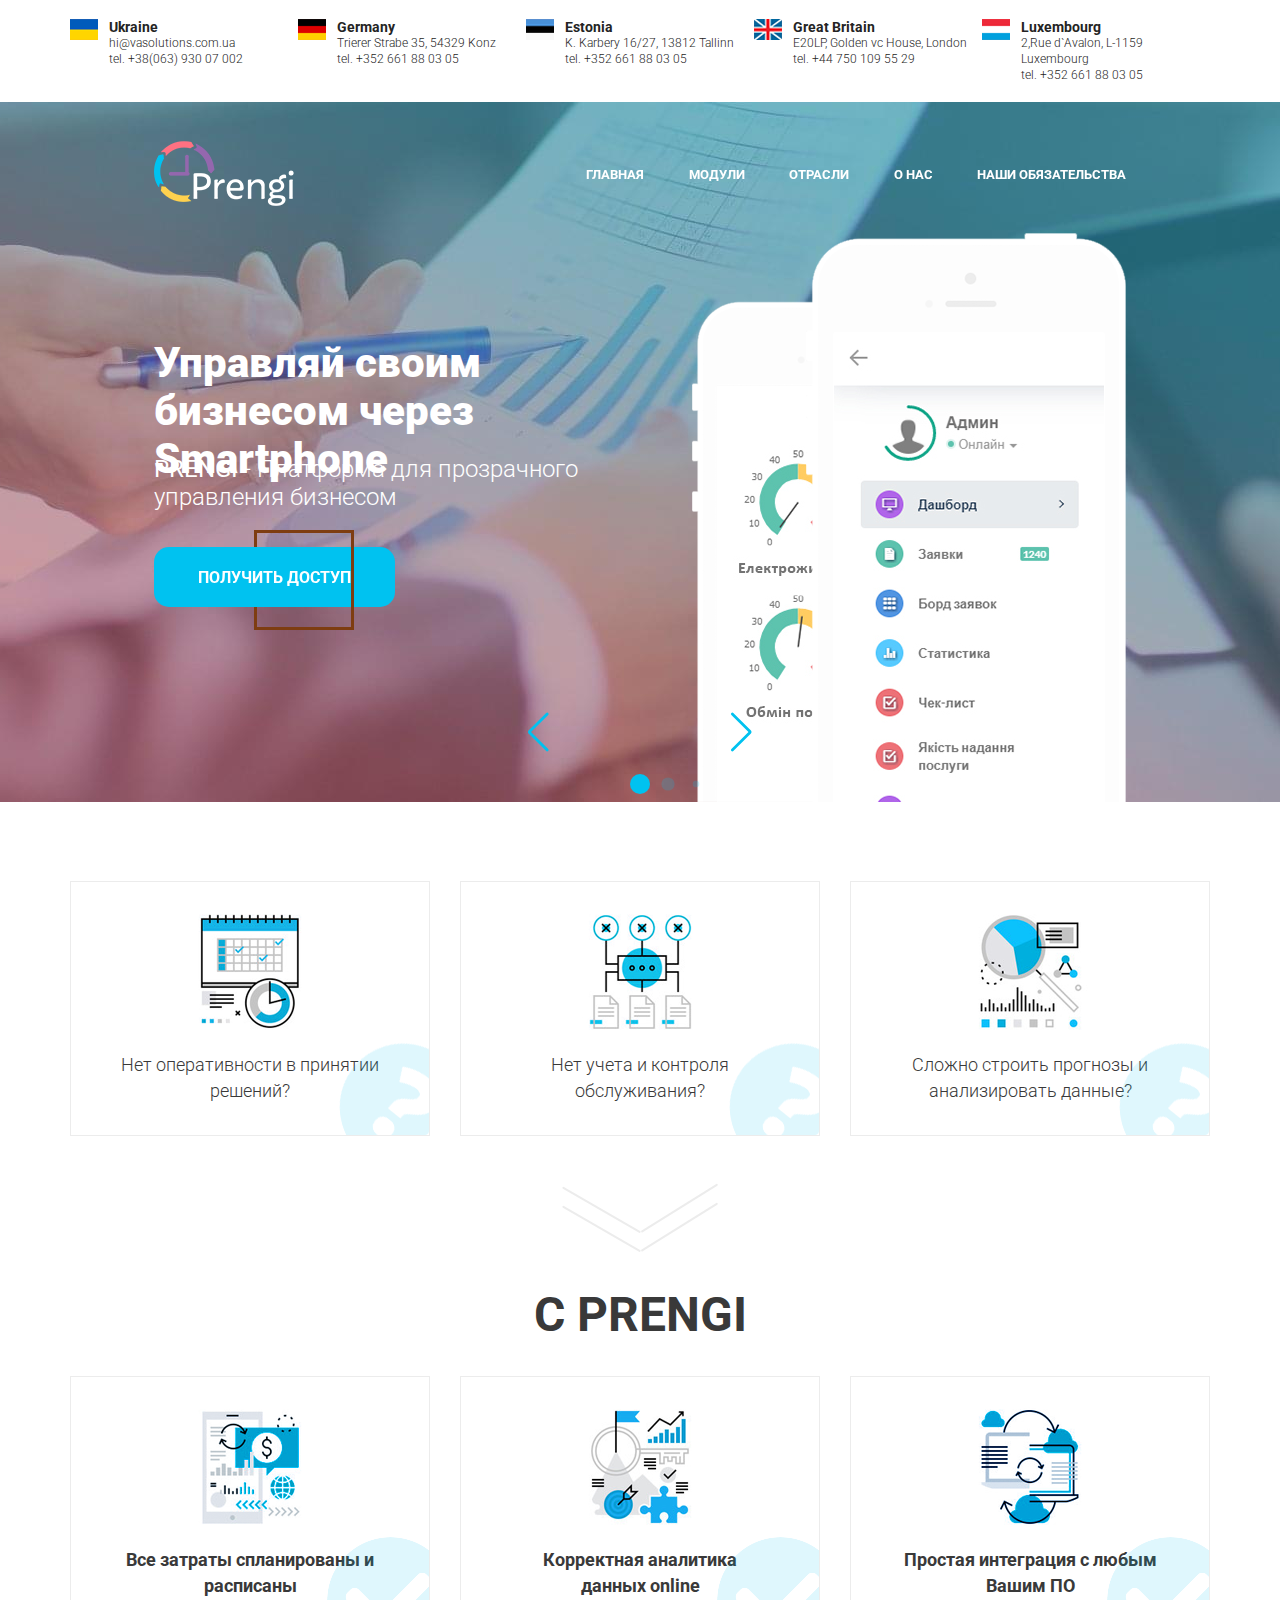
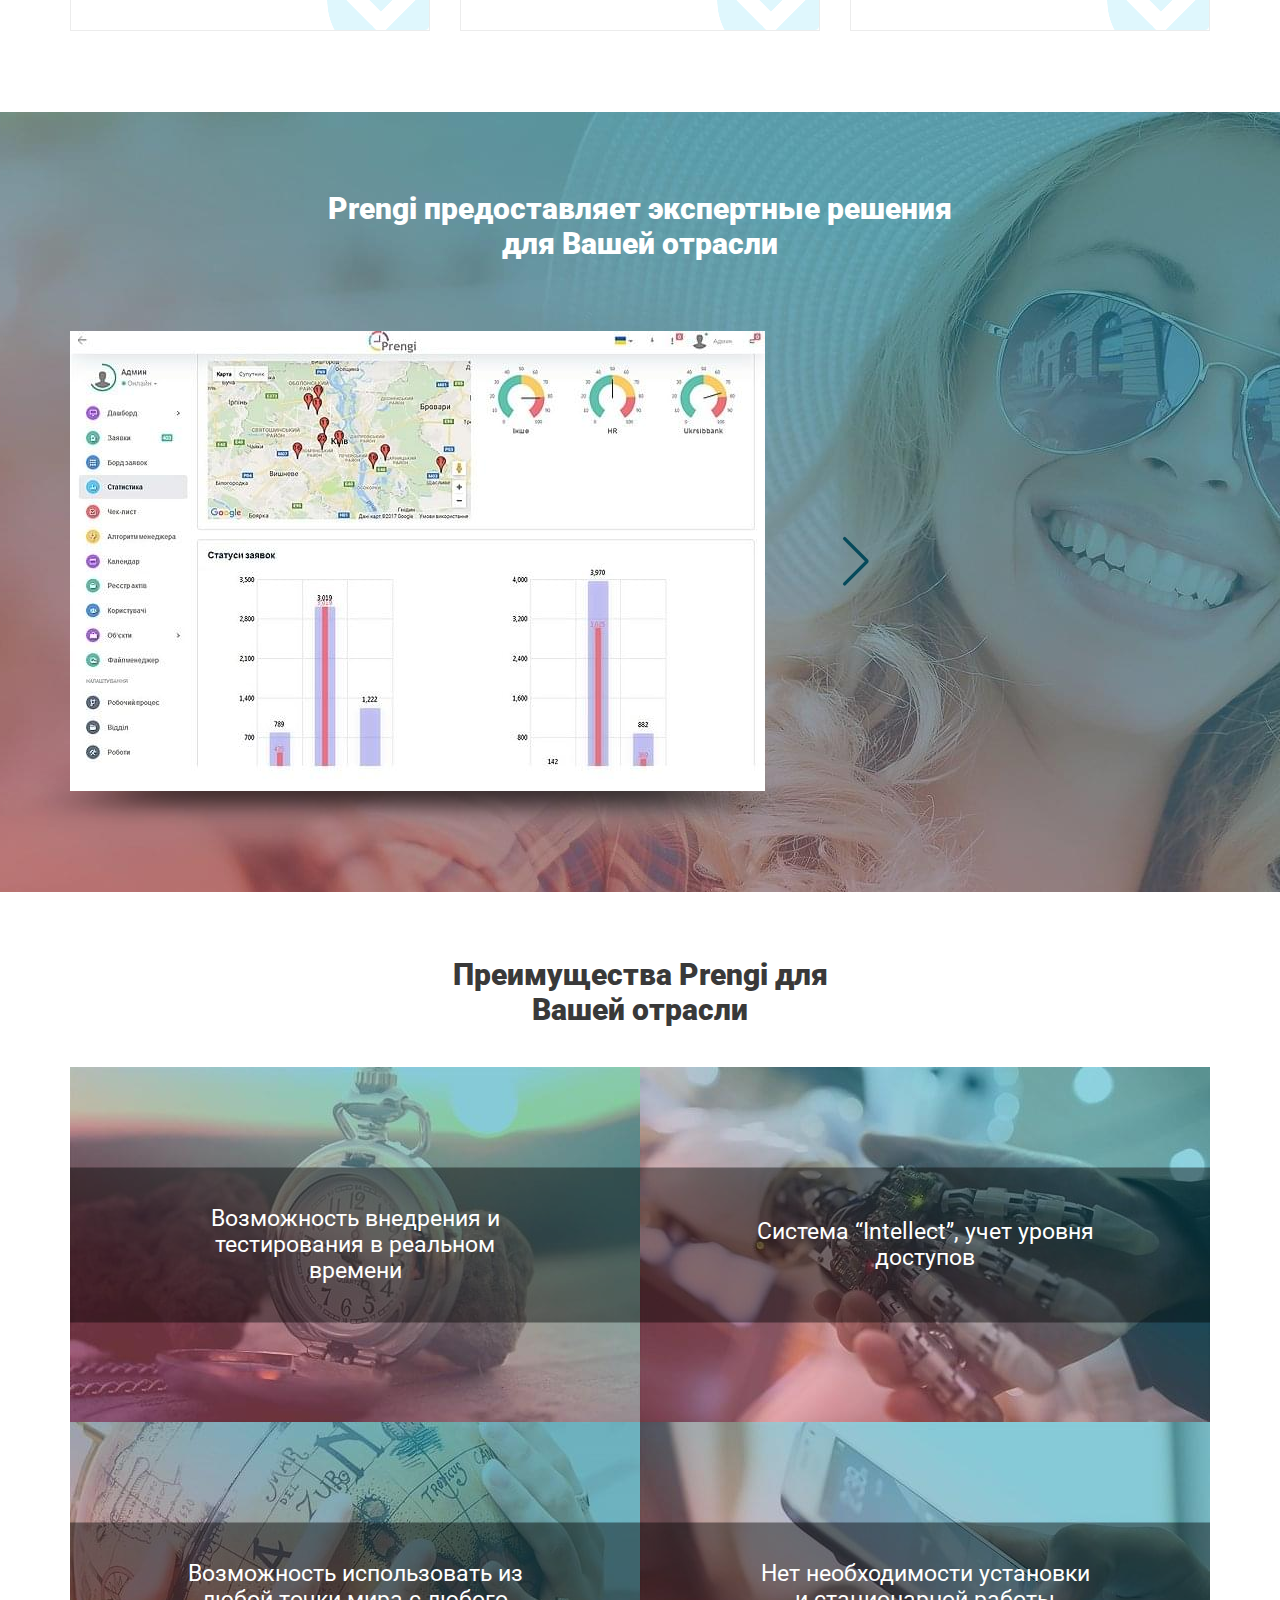
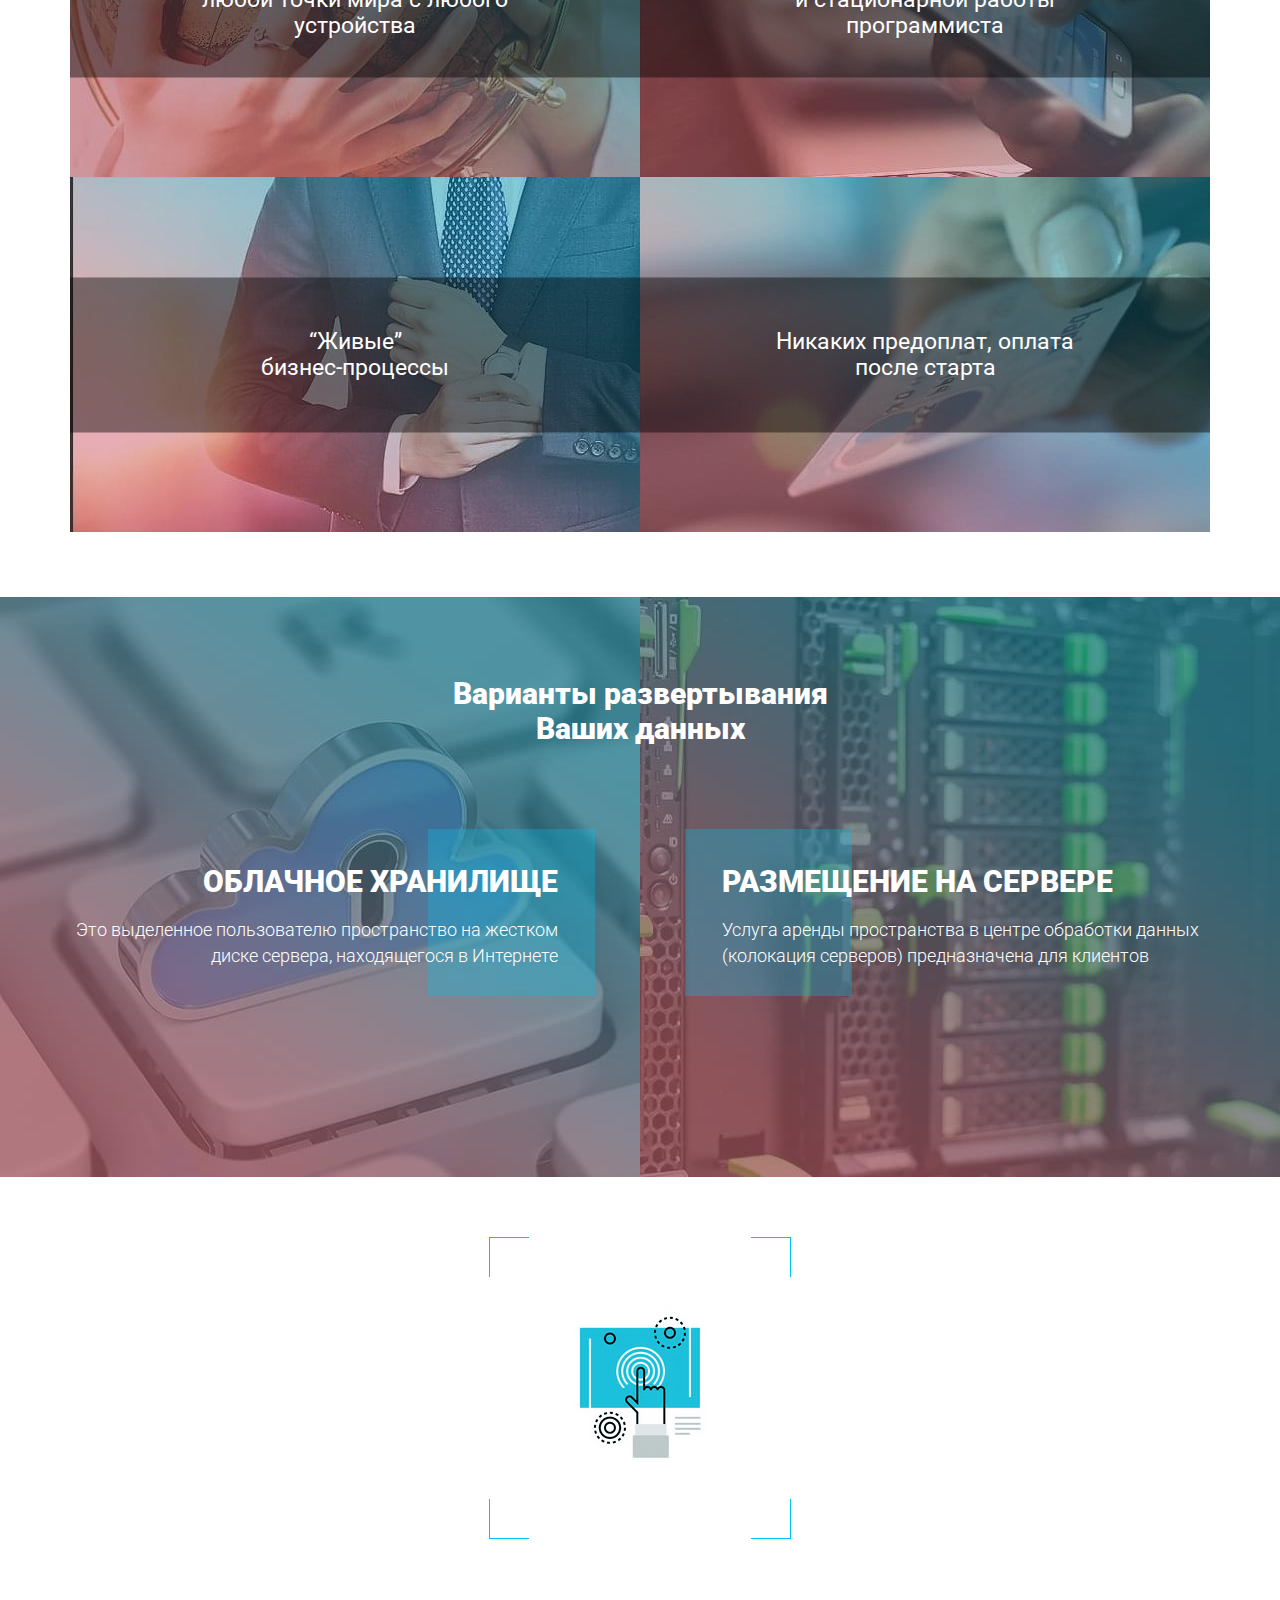
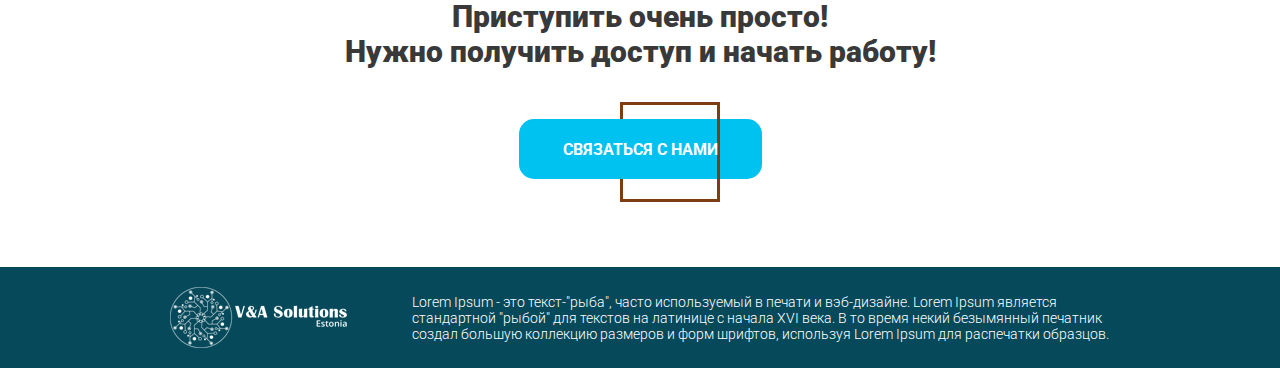
<file: prengi/index.html>
<!DOCTYPE html><html lang="ru"><head><meta charset="UTF-8"><meta name="viewport" content="width=device-width,initial-scale=1"><title>Prengi</title><link rel="stylesheet" href="css/style.min.css"><link rel="stylesheet" href="https://unpkg.com/swiper/swiper-bundle.min.css"><link rel="icon" href="img/favicon.ico" type="image/x-icon"></head><body><header class="header"><div class="container"><div class="header__wrapper"><div class="header__country"><div class="header__flag"><img src="img/flag_ua.png" alt="flag"></div><div class="header-info"><div class="header-info__title">Ukraine</div><div class="header-info__adress">hi@vasolutions.com.ua</div><div class="header-info__tel">tel. +38(063) 930 07 002</div></div></div><div class="header__country"><div class="header__flag"><img src="img/flag_ger.png" alt="flag"></div><div class="header-info"><div class="header-info__title">Germany</div><div class="header-info__adress">Trierer Strabe 35, 54329 Konz</div><div class="header-info__tel">tel. +352 661 88 03 05</div></div></div><div class="header__country"><div class="header__flag"><img src="img/flag_est.png" alt="flag"></div><div class="header-info"><div class="header-info__title">Estonia</div><div class="header-info__adress">K. Karbery 16/27, 13812 Tallinn</div><div class="header-info__tel">tel. +352 661 88 03 05</div></div></div><div class="header__country"><div class="header__flag"><img src="img/flag_gb.png" alt="flag"></div><div class="header-info"><div class="header-info__title">Great Britain</div><div class="header-info__adress">E20LP, Golden vc House, London</div><div class="header-info__tel">tel. +44 750 109 55 29</div></div></div><div class="header__country"><div class="header__flag"><img src="img/flag_lux.png" alt="flag"></div><div class="header-info"><div class="header-info__title">Luxembourg</div><div class="header-info__adress">2,Rue d`Avalon, L-1159 Luxembourg</div><div class="header-info__tel">tel. +352 661 88 03 05</div></div></div></div></div></header><section class="promo" id="promo"><div class="swiper-container swiper-container-promo"><div class="swiper-wrapper swiper-wrapper-promo"><div class="swiper-slide swiper-slide-promo"><div class="swiper-img swiper-img-promo swiper-img-promo_info"><picture><source srcset="img/head1.jpg" type="image/jpg" media="(min-width:992px)"><source srcset="img/head992/head1992x620.jpg" type="image/jpg" media="(min-width:576px)"><source srcset="img/head576/head1576x576.jpg" type="image/jpg" media="(max-width:576px)"><img src="img/head1.jpg" alt="head_info"></picture><div class="promo__logo"><img src="img/logo.png" alt="logo"></div><h3 class="promo__title">Управляй своим бизнесом через Smartphone</h3><div class="promo__subtitle"><span>PRENGI</span> - Платформа для прозрачного управления бизнесом</div><div class="promo__mobil"><img src="img/mobil.png" alt="mobil"></div></div></div><div class="swiper-slide swiper-slide-promo"><div class="swiper-img swiper-img-promo"><picture><source srcset="img/head2.jpg" type="image/jpg" media="(min-width:992px)"><source srcset="img/head992/head2992x620.jpg" type="image/jpg" media="(min-width:576px)"><source srcset="img/head576/head2576x576.jpg" type="image/jpg" media="(max-width:576px)"><img src="img/head2.jpg" alt="head_info"></picture></div></div><div class="swiper-slide swiper-slide-promo"><div class="swiper-img swiper-img-promo"><picture><source srcset="img/head3.jpg" type="image/jpg" media="(min-width:992px)"><source srcset="img/head992/head3992x620.jpg" type="image/jpg" media="(min-width:576px)"><source srcset="img/head576/head3576x576.jpg" type="image/jpg" media="(max-width:576px)"><img src="img/head3.jpg" alt="head_info"></picture></div></div><div class="swiper-slide swiper-slide-promo"><div class="swiper-img swiper-img-promo"><picture><source srcset="img/head4.jpg" type="image/jpg" media="(min-width:992px)"><source srcset="img/head992/head4992x620.jpg" type="image/jpg" media="(min-width:576px)"><source srcset="img/head576/head4576x576.jpg" type="image/jpg" media="(max-width:576px)"><img src="img/head4.jpg" alt="head_info"></picture></div></div><div class="swiper-slide swiper-slide-promo"><div class="swiper-img swiper-img-promo"><picture><source srcset="img/head5.jpg" type="image/jpg" media="(min-width:992px)"><source srcset="img/head992/head5992x620.jpg" type="image/jpg" media="(min-width:576px)"><source srcset="img/head576/head5576x576.jpg" type="image/jpg" media="(max-width:576px)"><img src="img/head5.jpg" alt="head_info"></picture></div></div><div class="swiper-slide swiper-slide-promo"><div class="swiper-img swiper-img-promo"><picture><source srcset="img/head6.jpg" type="image/jpg" media="(min-width:992px)"><source srcset="img/head992/head6992x620.jpg" type="image/jpg" media="(min-width:576px)"><source srcset="img/head576/head6576x576.jpg" type="image/jpg" media="(max-width:576px)"><img src="img/head6.jpg" alt="head_info"></picture></div></div><div class="swiper-slide swiper-slide-promo"><div class="swiper-img swiper-img-promo"><picture><source srcset="img/head7.jpg" type="image/jpg" media="(min-width:992px)"><source srcset="img/head992/head7992x620.jpg" type="image/jpg" media="(min-width:576px)"><source srcset="img/head576/head7576x576.jpg" type="image/jpg" media="(max-width:576px)"><img src="img/head7.jpg" alt="head_info"></picture></div></div></div><div class="swiper-pagination swiper-pagination-promo"></div><div class="swiper-button-prev swiper-button-prev-promo"></div><div class="swiper-button-next swiper-button-next-promo"></div></div><nav class="promo__nav"><ul class="promo-menu"><li class="promo-menu__item"><a href="#promo" class="promo-menu__link">главная</a></li><li class="promo-menu__item"><a href="#advant" class="promo-menu__link">Модули</a></li><li class="promo-menu__item"><a href="#solutions" class="promo-menu__link">Отрасли</a></li><li class="promo-menu__item"><a href="#plus" class="promo-menu__link">О нас</a></li><li class="promo-menu__item"><a href="#variants" class="promo-menu__link">Наши обязательства</a></li></ul></nav><button class="btn promo__btn"><a href="#" class="button"><span class="button__text"><span>Получить доступ</span></span></a></button></section><section class="adv" id="advant"><div class="container"><div class="adv-problems"><div class="adv-problems__item"><div class="adv-problems__img"><img src="img/ability1.png" alt="ability"></div><div class="adv-problems__text">Нет оперативности в принятии решений?</div><div class="adv-problems__qw"><img src="img/ability_qw.png" alt="qwestion"></div></div><div class="adv-problems__item"><div class="adv-problems__img"><img src="img/ability2.png" alt="ability"></div><div class="adv-problems__text">Нет учета и контроля обслуживания?</div><div class="adv-problems__qw"><img src="img/ability_qw.png" alt="qwestion"></div></div><div class="adv-problems__item"><div class="adv-problems__img"><img src="img/ability3.png" alt="ability"></div><div class="adv-problems__text">Сложно строить прогнозы и анализировать данные?</div><div class="adv-problems__qw"><img src="img/ability_qw.png" alt="qwestion"></div></div></div><div class="adv__arrow adv__arrow_1"></div><div class="adv__arrow adv__arrow_2"></div><div class="adv__title">С PRENGI</div><div class="adv-problems"><div class="adv-problems__item"><div class="adv-problems__img"><img src="img/ability4.png" alt="ability"></div><div class="adv-problems__textansw">Все затраты спланированы и расписаны</div><div class="adv-problems__qw"><img src="img/ability_an.png" alt="answer"></div></div><div class="adv-problems__item"><div class="adv-problems__img"><img src="img/ability5.png" alt="ability"></div><div class="adv-problems__textansw">Корректная аналитика данных online</div><div class="adv-problems__qw"><img src="img/ability_an.png" alt="answer"></div></div><div class="adv-problems__item"><div class="adv-problems__img"><img src="img/ability6.png" alt="ability"></div><div class="adv-problems__textansw">Простая интеграция с любым Вашим ПО</div><div class="adv-problems__qw"><img src="img/ability_an.png" alt="answer"></div></div></div></div></section><section class="solutions" id="solutions"><div class="container"><h4 class="solutions__title">Prengi предоставляет экспертные решения для Вашей отрасли</h4><div class="solutions__monitor"><div class="swiper-container swiper-container-solutions"><div class="swiper-wrapper"><div class="swiper-slide"><img src="img/solutions1.jpg" alt="solutions"></div><div class="swiper-slide"><img src="img/solutions2.jpg" alt="solutions"></div><div class="swiper-slide"><img src="img/solutions3.jpg" alt="solutions"></div><div class="swiper-slide"><img src="img/solutions4.jpg" alt="solutions"></div><div class="swiper-slide"><img src="img/solutions5.jpg" alt="solutions"></div><div class="swiper-slide"><img src="img/solutions7.jpg" alt="solutions"></div><div class="swiper-slide"><img src="img/solutions8.jpg" alt="solutions"></div></div><div class="swiper-button-prev swiper-button-prev-solutions"></div><div class="swiper-button-next swiper-button-next-solutions"></div></div></div></div></section><section class="plus" id="plus"><div class="container"><h4 class="plus__title">Преимущества Prengi для Вашей отрасли</h4><div class="plus__wrapper"><div class="plus__item"><img src="img/plus1.jpg" alt="advantage"><div class="plus__text">Возможность внедрения и тестирования в реальном времени</div></div><div class="plus__item"><img src="img/plus2.jpg" alt="advantage"><div class="plus__text">Система “Intellect”, учет уровня доступов</div></div><div class="plus__item"><img src="img/plus3.jpg" alt="advantage"><div class="plus__text">Возможность использовать из любой точки мира с любого устройства</div></div><div class="plus__item"><img src="img/plus4.jpg" alt="advantage"><div class="plus__text">Нет необходимости установки и стационарной работы программиста</div></div><div class="plus__item"><img src="img/plus5.jpg" alt="advantage"><div class="plus__text">“Живые”<br>бизнес-процессы</div></div><div class="plus__item"><img src="img/plus6.jpg" alt="advantage"><div class="plus__text">Никаких предоплат, оплата после старта</div></div></div></div></section><section class="variants" id="variants"><h4 class="variants__title">Варианты развертывания<br>Ваших данных</h4><div class="variants__window variants__window_left"><div class="variants__text variants__text_left"><div class="variants__subtitle">Облачное хранилище</div>Это выделенное пользователю пространство на жестком диске сервера, находящегося в Интернете</div><div class="variants__square variants__square_left"></div></div><div class="variants__window variants__window_right"><div class="variants__text variants__text_right"><div class="variants__subtitle">Размещение на сервере</div>Услуга аренды пространства в центре обработки данных (колокация серверов) предназначена для клиентов</div><div class="variants__square variants__square_right"></div></div></section><section class="start"><div class="container"><div class="start__icon"><div class="start__img"><img src="img/start_icon.png" alt="start_icon"></div></div><h4 class="start__title">Приступить очень просто!<br>Нужно получить доступ и начать работу!</h4><button class="btn start__btn"><a href="#" class="button"><span class="button__text"><span>связаться с нами</span></span></a></button></div></section><footer class="footer"><div class="container"><div class="footer__wrapper"><div class="footer__logo"><img src="img/footer-icon.png" alt="logo"></div><div class="footer__text">Lorem Ipsum - это текст-"рыба", часто используемый в печати и вэб-дизайне. Lorem Ipsum является стандартной "рыбой" для текстов на латинице с начала XVI века. В то время некий безымянный печатник создал большую коллекцию размеров и форм шрифтов, используя Lorem Ipsum для распечатки образцов.</div></div></div></footer><script src="https://unpkg.com/swiper/swiper-bundle.min.js"></script><script src="js/script.min.js"></script></body></html>
</file>
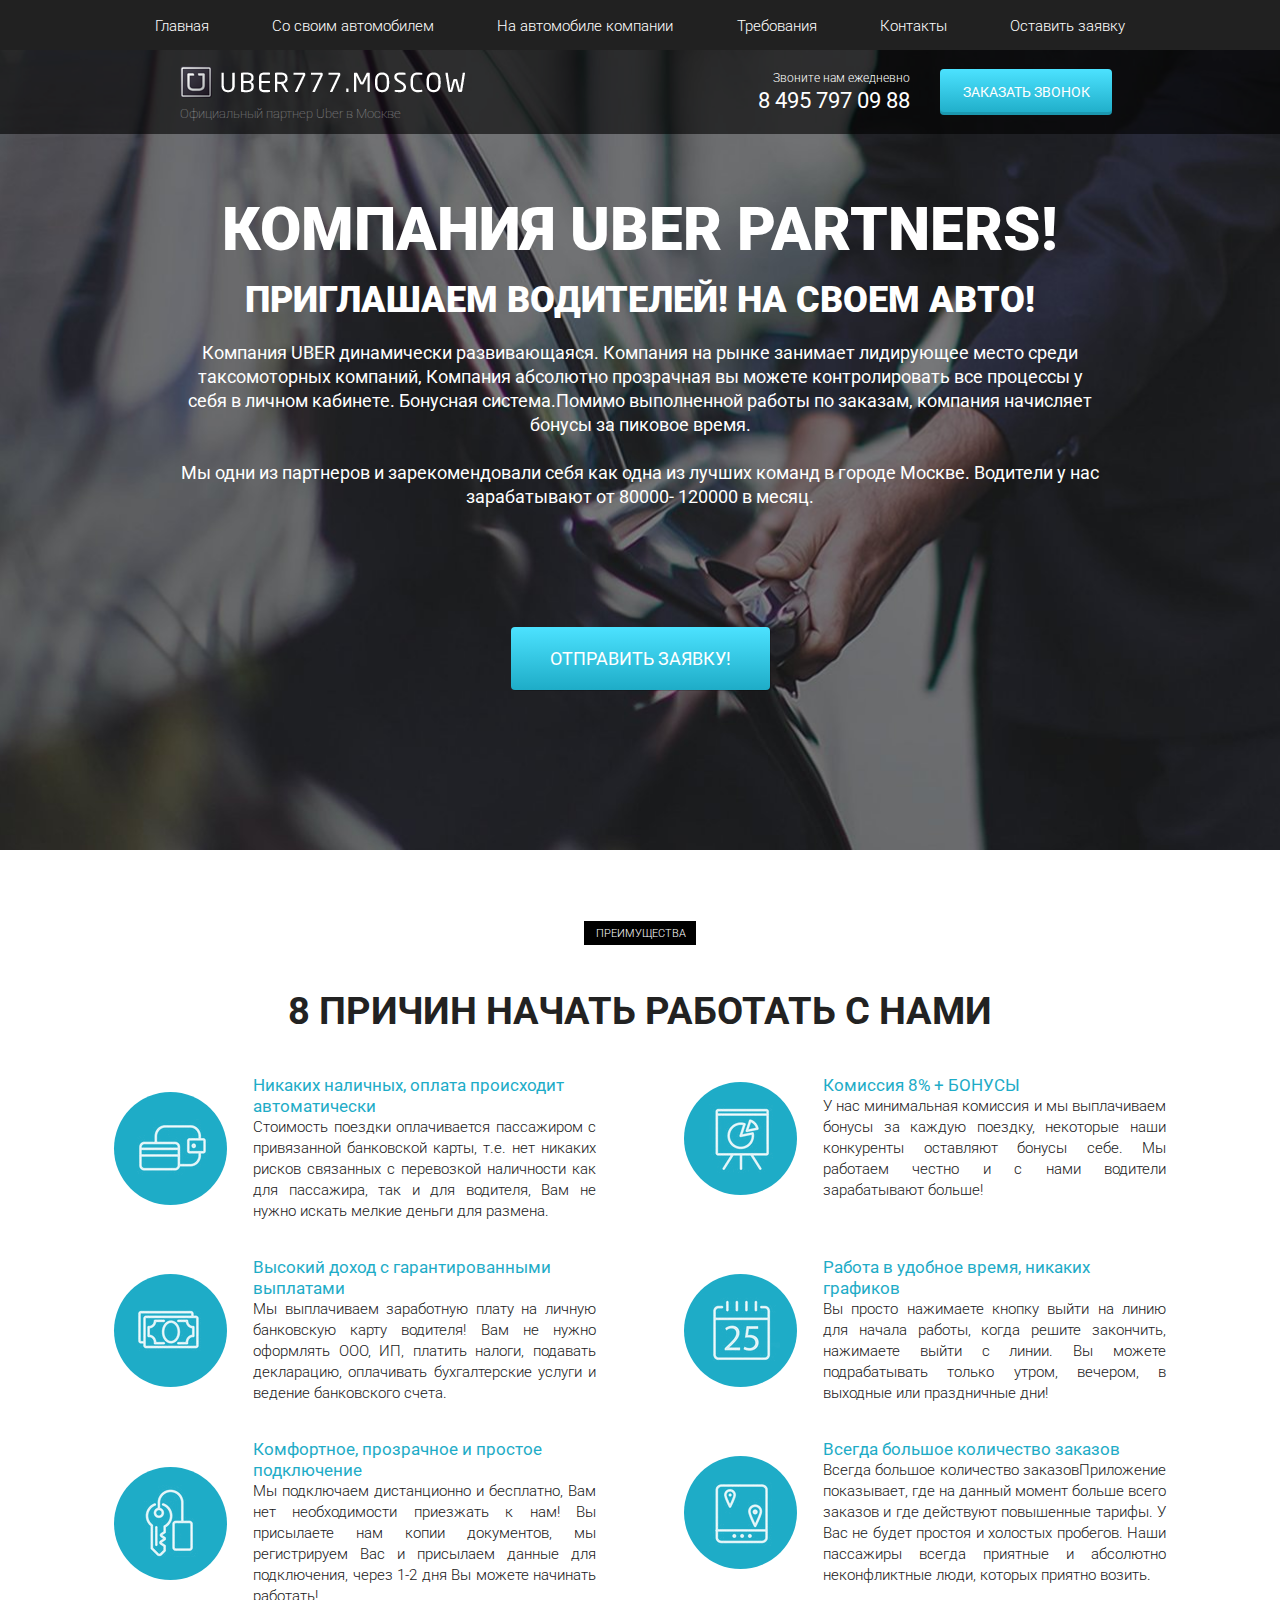
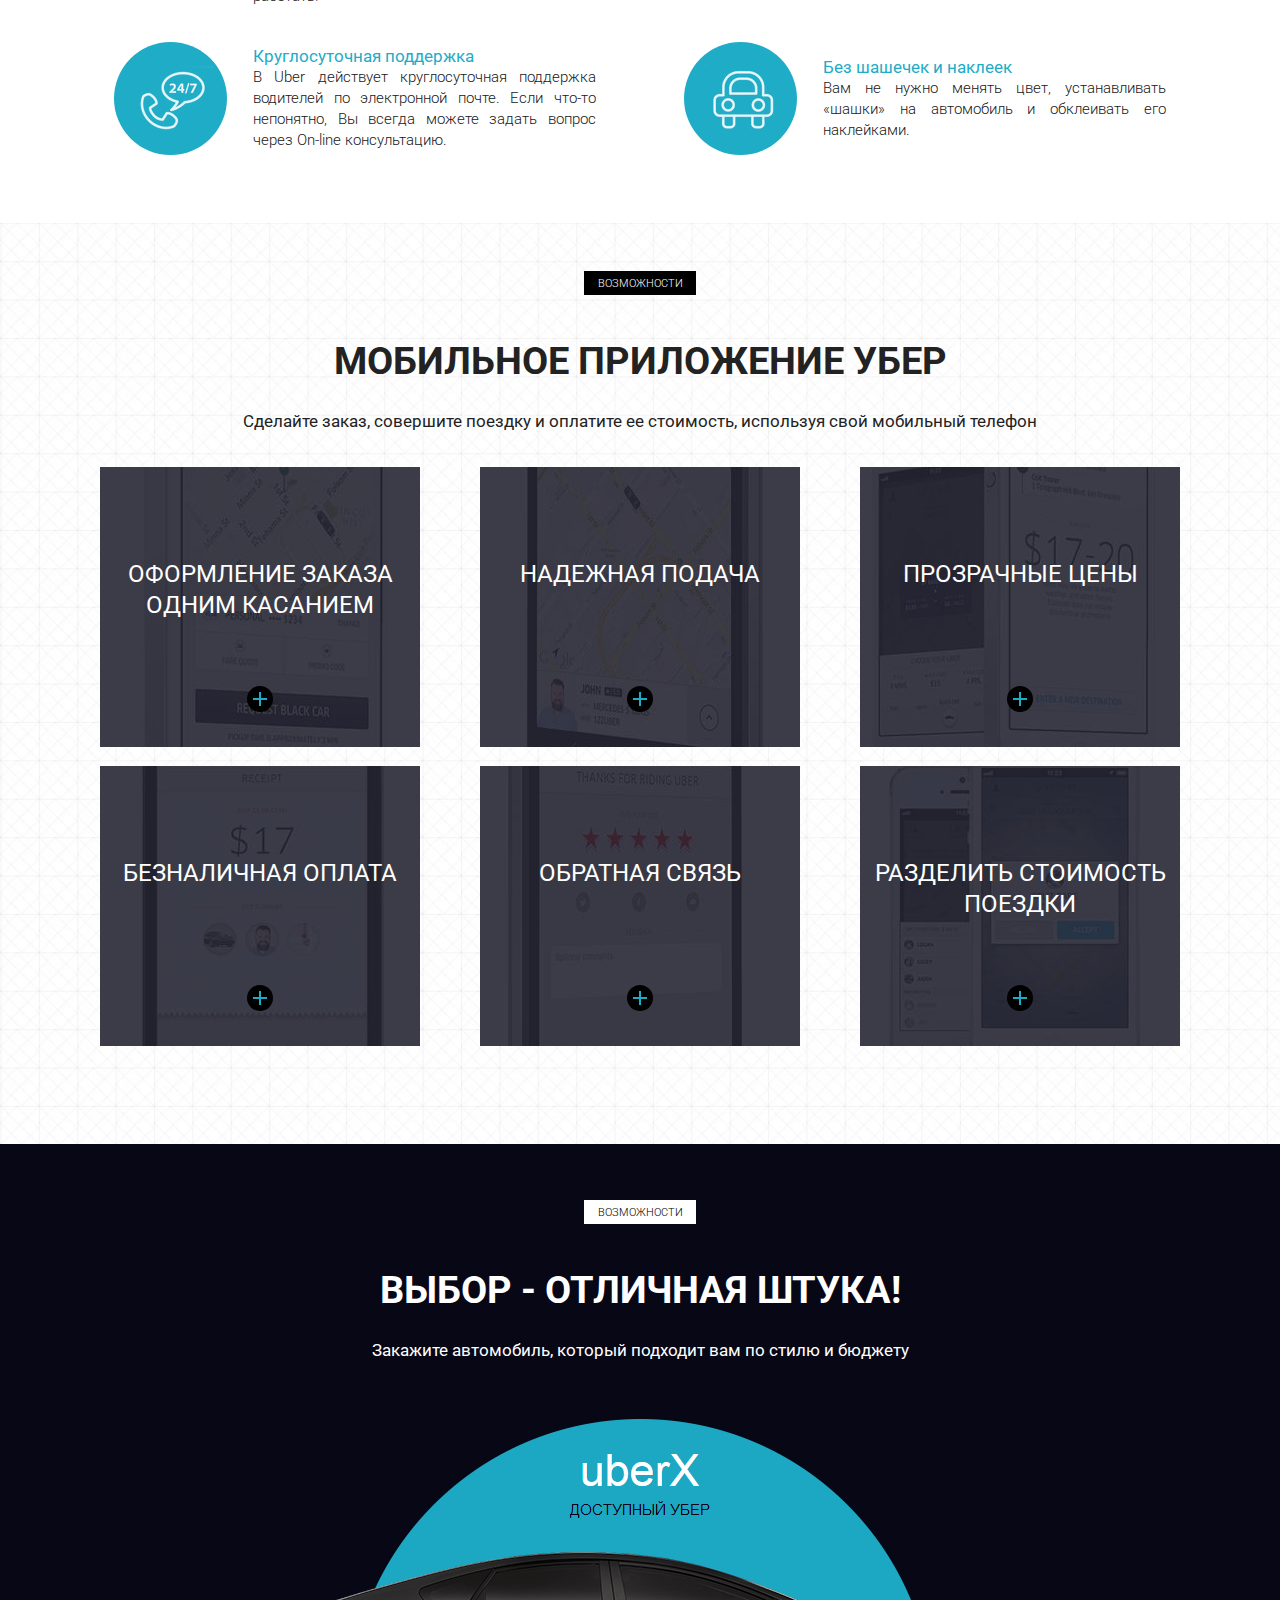
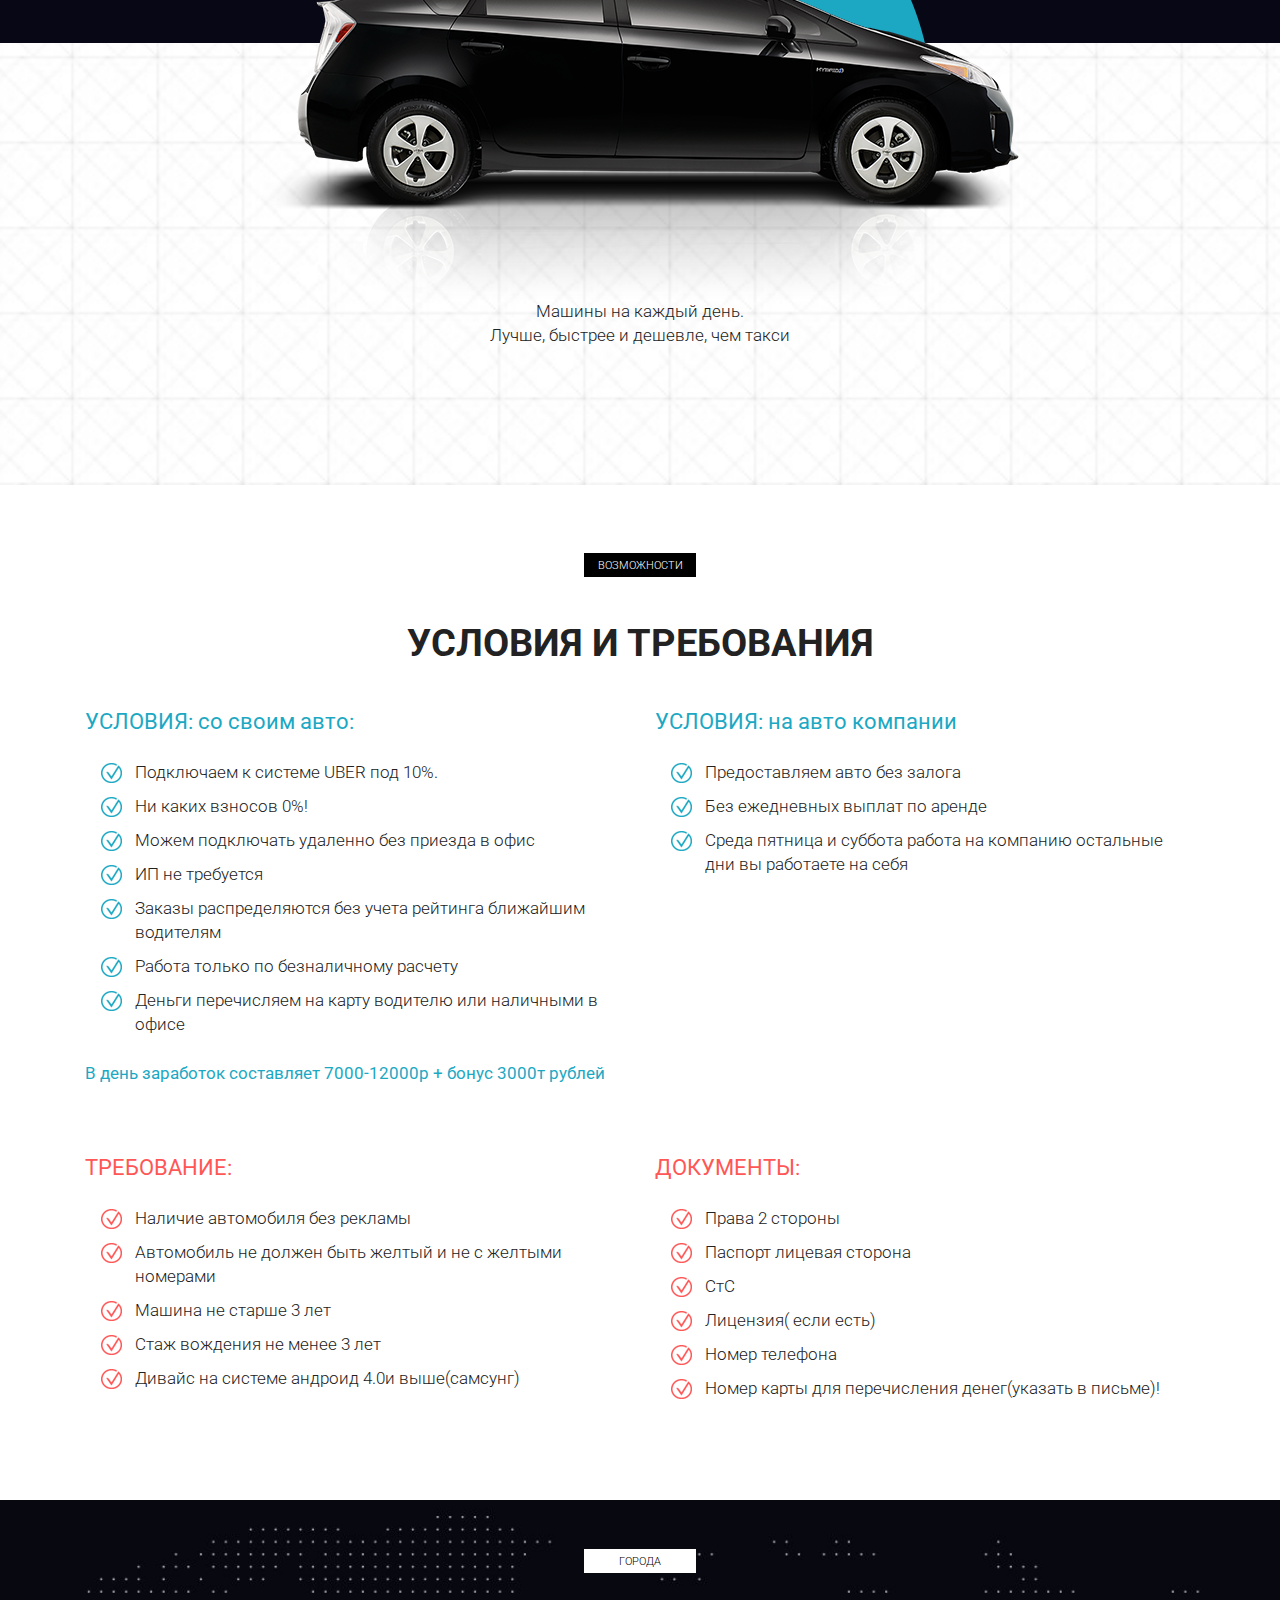
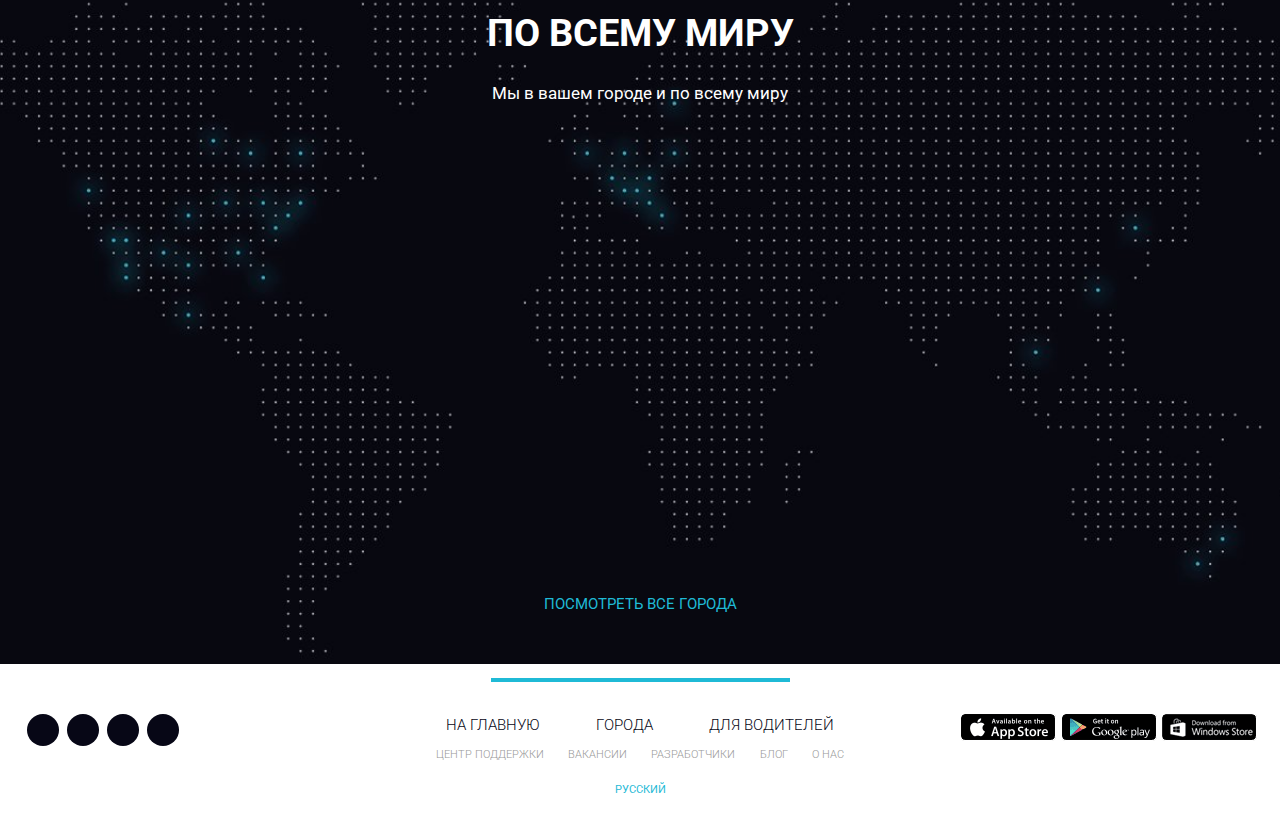
<file: uber/index.html>
<!DOCTYPE html>
<html lang="en">
<head>
    <meta charset="UTF-8">
    <meta name="viewport" content="width=device-width, initial-scale=1.0">
    <title>Uber</title>
    <link rel="icon" href="icons/favicon.ico" type="image/x-icon">
    <link href="https://fonts.googleapis.com/css2?family=Roboto:wght@100;300;400;700&display=swap" rel="stylesheet">
    <link rel="stylesheet" href="css/bootstrap-reboot.min.css">
    <link rel="stylesheet" href="css/bootstrap-grid.min.css">
    <link rel="stylesheet" href="https://use.fontawesome.com/releases/v5.8.2/css/all.css" integrity="sha384-oS3vJWv+0UjzBfQzYUhtDYW+Pj2yciDJxpsK1OYPAYjqT085Qq/1cq5FLXAZQ7Ay" crossorigin="anonymous">
    <link rel="stylesheet" href="css/style.min.css">
</head>
<body>
    <header>
        <nav>
            <div class="container">
                <ul class="menu">
                    <li class="menu_item"><a href="#" class="menu_link">Главная</a></li>
                    <li class="menu_item"><a href="#require" class="menu_link">Со своим автомобилем</a></li>
                    <li class="menu_item"><a href="#require" class="menu_link">На автомобиле компании</a></li>
                    <li class="menu_item"><a href="#" class="menu_link">Требования</a></li>
                    <li class="menu_item"><a href="#" class="menu_link">Контакты</a></li>
                    <li class="menu_item"><a href="#" class="menu_link">Оставить заявку</a></li>
                </ul>
            </div>
            <div class="hamburger">
                <span></span>
                <span></span>
                <span></span>
            </div>
        </nav>
        <div class="subheader">
            <div class="container">
                <div class="row">
                    <div class="col-6 col-md-4 offset-md-1">
                        <a href="#" class="subheader_logo"><img src="img/head/logo.png" alt="logo"></a>
                        <div class="subheader_official">Официальный партнер Uber в Москве</div>
                    </div>
                                        
                    <div class="xs-hidden col-md-3 offset-md-1 col-xl-2 offset-xl-2">
                        <div class="subheader_call">Звоните нам ежедневно</div>
                        <a href="tel:84957970988" class="subheader_phone">8 495 797 09 88</a>
                    </div>
                        
                    <div class="col-6 col-md-3">
                        <a href="tel:84957970988" class="xs-visible subheader_phone">8 495 797 09 88</a>
                        <button class="subheader_btn">заказать звонок</button>
                    </div>
                </div>
            </div>
        </div>
    </header>

    <section class="promo">
        <div class="container">
            <div class="row">
                <div class="col-md-12 offset-md-0 col-lg-10 offset-lg-1">
                    <h1 class="promo_header">КОМПАНИЯ UBER PARTNERS!</h1>
                    <h2 class="promo_subheader">ПРИГЛАШАЕМ ВОДИТЕЛЕЙ! НА СВОЕМ АВТО!</h2>
                    <div class="promo_descr">
                        Компания UBER  динамически развивающаяся. Компания на рынке    занимает лидирующее место   среди таксомоторных компаний, Компания абсолютно прозрачная вы можете контролировать все процессы у себя в личном кабинете. Бонуcная система.Помимо выполненной работы по заказам, компания начисляет бонусы за пиковое время. 
                        <br><br>
                        Мы одни из партнеров и зарекомендовали себя как одна из лучших команд в городе Москве.  Водители у нас зарабатывают от 80000- 120000 в месяц.
                    </div>
                    <button class="promo_btn">ОТПРАВИТЬ ЗАЯВКУ!</button>
                </div>
            </div>
        </div>
    </section>

    <section class="reasons">
        <div class="container">
            <div class="label">преимущества</div>
            <h2 class="title">8 причин начать работать с нами</h2>
            <div class="row">
                <div class="col-md-6">
                    <div class="reasons_block">
                        <div class="reasons_round">
                            <img src="img/8_reasons/sign_1.png" alt="reason">
                        </div>
                        <div class="reasons_descr">
                            <div class="reasons_subtitle">
                                Никаких наличных, оплата происходит
                                автоматически
                            </div>
                            <div class="reasons_text">
                                Стоимость поездки оплачивается пассажиром с привязанной банковской карты, т.е. нет никаких рисков связанных с перевозкой наличности как для пассажира, так и для водителя, Вам не нужно искать мелкие деньги для размена.
                            </div>
                        </div>
                    </div>
                </div>
                <div class="col-md-6">
                    <div class="reasons_block">
                        <div class="reasons_round">
                            <img src="img/8_reasons/sign_5.png" alt="reason">
                        </div>
                        <div class="reasons_descr">
                            <div class="reasons_subtitle">
                                Комиссия 8% + БОНУСЫ
                            </div>
                            <div class="reasons_text">
                                У нас минимальная комиссия и мы выплачиваем бонусы за каждую поездку, некоторые наши конкуренты оставляют бонусы себе. Мы работаем честно и с нами водители зарабатывают больше!
                            </div>
                        </div>
                    </div>
                </div>
                <div class="col-md-6">
                    <div class="reasons_block">
                        <div class="reasons_round">
                            <img src="img/8_reasons/sign_2.png" alt="reason">
                        </div>
                        <div class="reasons_descr">
                            <div class="reasons_subtitle">
                                Высокий доход с гарантированными выплатами
                            </div>
                            <div class="reasons_text">
                                Мы выплачиваем заработную плату на личную банковскую карту водителя! Вам не нужно оформлять ООО, ИП, платить налоги, подавать декларацию, оплачивать бухгалтерские услуги и ведение банковского счета.
                            </div>
                        </div>
                    </div>
                </div>
                <div class="col-md-6">
                    <div class="reasons_block">
                        <div class="reasons_round">
                            <img src="img/8_reasons/sign_6.png" alt="reason">
                        </div>
                        <div class="reasons_descr">
                            <div class="reasons_subtitle">
                                Работа в удобное время, никаких графиков
                            </div>
                            <div class="reasons_text">
                                Вы просто нажимаете кнопку выйти на линию для начала работы, когда решите закончить, нажимаете выйти с линии. Вы можете подрабатывать только утром, вечером, в выходные или праздничные дни! 
                            </div>
                        </div>
                    </div>
                </div>
                <div class="col-md-6">
                    <div class="reasons_block">
                        <div class="reasons_round">
                            <img src="img/8_reasons/sign_3.png" alt="reason">
                        </div>
                        <div class="reasons_descr">
                            <div class="reasons_subtitle">
                                Комфортное, прозрачное и простое подключение
                            </div>
                            <div class="reasons_text">
                                Мы подключаем дистанционно и бесплатно, Вам нет необходимости приезжать к нам! Вы присылаете нам копии документов, мы регистрируем Вас и присылаем данные для подключения, через 1-2 дня Вы можете начинать работать!
                            </div>
                        </div>
                    </div>
                </div>
                <div class="col-md-6">
                    <div class="reasons_block">
                        <div class="reasons_round">
                            <img src="img/8_reasons/sign_7.png" alt="reason">
                        </div>
                        <div class="reasons_descr">
                            <div class="reasons_subtitle">
                                Всегда большое количество заказов
                            </div>
                            <div class="reasons_text">
                                Всегда большое количество заказовПриложение показывает, где на данный момент больше всего заказов и где действуют повышенные тарифы. У Вас не будет простоя и холостых пробегов. Наши пассажиры всегда приятные и абсолютно неконфликтные люди, которых приятно возить.
                            </div>
                        </div>
                    </div>
                </div>
                <div class="col-md-6">
                    <div class="reasons_block">
                        <div class="reasons_round">
                            <img src="img/8_reasons/sign_4.png" alt="reason">
                        </div>
                        <div class="reasons_descr">
                            <div class="reasons_subtitle">
                                Круглосуточная поддержка
                            </div>
                            <div class="reasons_text">
                                В Uber действует круглосуточная поддержка водителей по электронной почте. Если что-то непонятно, Вы всегда можете задать вопрос через On-line консультацию.
                            </div>
                        </div>
                    </div>
                </div>
                <div class="col-md-6">
                    <div class="reasons_block">
                        <div class="reasons_round">
                            <img src="img/8_reasons/sign_8.png" alt="reason">
                        </div>
                        <div class="reasons_descr">
                            <div class="reasons_subtitle">
                                Без шашечек и наклеек
                            </div>
                            <div class="reasons_text">
                                Вам не нужно менять цвет, устанавливать «шашки» на автомобиль и обклеивать его наклейками.
                            </div>
                        </div>
                    </div>
                </div>
        </div>
    </section>

    <section class="mobile">
        <div class="container">
            <div class="label">Возможности</div>
            <div class="title">мобильное приложение убер</div>
            <div class="subtitle">Сделайте заказ, совершите поездку и оплатите ее стоимость, используя свой мобильный телефон</div>

            <div class="row">
                <div class="col-md-4">
                    <div class="mobile_item mobile_item_1">
                        <div class="mobile_item_subtitle">
                            оформление заказа одним касанием
                        </div>
                        <div class="mobile_item_plus"></div>
                    </div>
                </div>
                <div class="col-md-4">
                    <div class="mobile_item mobile_item_2">
                        <div class="mobile_item_subtitle">
                            надежная подача
                        </div>
                        <div class="mobile_item_plus"></div>
                    </div>
                </div>
                <div class="col-md-4">
                    <div class="mobile_item mobile_item_3">
                        <div class="mobile_item_subtitle">
                            прозрачные цены
                        </div>
                        <div class="mobile_item_plus"></div>
                    </div>
                </div>
                <div class="col-md-4">
                    <div class="mobile_item mobile_item_4">
                        <div class="mobile_item_subtitle">
                            безналичная оплата
                        </div>
                        <div class="mobile_item_plus"></div>
                    </div>
                </div>
                <div class="col-md-4">
                    <div class="mobile_item mobile_item_5">
                        <div class="mobile_item_subtitle">
                            обратная связь
                        </div>
                        <div class="mobile_item_plus"></div>
                    </div>
                </div>
                <div class="col-md-4">
                    <div class="mobile_item mobile_item_6">
                        <div class="mobile_item_subtitle">
                            разделить стоимость поездки
                        </div>
                        <div class="mobile_item_plus"></div>
                    </div>
                </div>
            </div>
        </div>
    </section>

    <section class="choice">
        <div class="container">
            <div class="black"></div>
            <div class="label label_choice">Возможности</div>
            <div class="title title_choice">Выбор - отличная штука!</div>
            <div class="subtitle subtitle_choice">Закажите автомобиль, который подходит вам по стилю и бюджету</div>

            <img src="img/choice/car.png" alt="car" class="choice_img">
            <div class="choice_descr">
                Машины на каждый день.<br>
                Лучше, быстрее и дешевле, чем такси
            </div>
        </div>
    </section>

    <section class="require" id="require">
        <div class="container">
            <div class="label">Возможности</div>
            <div class="title">условия и требования</div>
            <div class="row">
                <div class="col-md-6">
                    <div class="require_block">
                        <div class="require_title">
                            УСЛОВИЯ: со своим авто:
                        </div>
                        <ul class="require_list">
                            <li>
                                Подключаем к системе UBER  под 10%.
                            </li>
                            <li>
                                Ни каких взносов  0%!
                            </li>
                            <li>
                                Можем подключать удаленно без приезда в офис
                            </li>
                            <li>
                                ИП не требуется
                            </li>
                            <li>
                                Заказы распределяются без учета рейтинга ближайшим водителям
                            </li>
                            <li>
                                Работа только по безналичному расчету
                            </li>
                            <li>
                                Деньги перечисляем на карту водителю или наличными в офисе
                            </li>
                        </ul>
                        <div class="require_descr">
                            В день заработок составляет 7000-12000р + бонус 3000т рублей
                        </div>
                    </div>
                </div>
                <div class="col-md-6">
                    <div class="require_block">
                        <div class="require_title">
                            УСЛОВИЯ: на авто компании
                        </div>
                        <ul class="require_list">
                            <li>
                                Предоставляем авто без залога
                            </li>
                            <li>
                                Без ежедневных выплат по аренде
                            </li>
                            <li>
                                Среда пятница и суббота работа на компанию остальные дни вы работаете на себя
                            </li>
                        </ul>
                    </div>
                </div>
                <div class="col-md-6">
                    <div class="require_block require_block_nmb warning">
                        <div class="require_title">
                            ТРЕБОВАНИЕ:
                        </div>
                        <ul class="require_list">
                            <li>
                                Наличие автомобиля без рекламы
                            </li>
                            <li>
                                Автомобиль не должен быть желтый и не с желтыми номерами
                            </li>
                            <li>
                                Машина не старше 3 лет
                            </li>
                            <li>
                                Стаж вождения не менее 3 лет
                            </li>
                            <li>
                                Дивайс на системе андроид 4.0и выше(самсунг)
                            </li>
                        </ul>
                    </div>
                </div>
                <div class="col-md-6">
                    <div class="require_block require_block_nmb warning">
                        <div class="require_title">
                            ДОКУМЕНТЫ:
                        </div>
                        <ul class="require_list">
                            <li>
                                Права 2 стороны
                            </li>
                            <li>
                                Паспорт лицевая сторона
                            </li>
                            <li>
                                СтС
                            </li>
                            <li>
                                Лицензия( если есть)
                            </li>
                            <li>
                                Номер телефона
                            </li>
                            <li>
                                Номер карты для перечисления денег(указать в письме)!
                            </li>
                        </ul>
                    </div>
                </div>
            </div>
        </div>
    </section>

    <section class="world">
        <div class="container">
            <div class="label label_world">города</div>
            <div class="title title_world">По всему миру</div>
            <div class="subtitle subtitle_world">Мы в вашем городе и по всему миру</div>
            <div class="cities">
                <a href="#">посмотреть все города</a>
            </div>
        </div>
    </section>

    <footer>
        <div class="line"></div>
        <div class="footer_wrapper">
            <div>
                <div class="footer_social">
                    <a href="#" class="footer_social_item">
                        <i class="fab fa-facebook-f"></i>
                    </a>
                    <a href="#" class="footer_social_item">
                        <i class="fab fa-twitter"></i>
                    </a>
                    <a href="#" class="footer_social_item">
                        <i class="fab fa-linkedin"></i>
                    </a>
                    <a href="#" class="footer_social_item">
                        <i class="fab fa-instagram"></i>
                    </a>
                </div>
            </div>    
            <div class="footer_links">
                <div class="footer_links_main">
                    <a href="#">на главную</a>
                    <a href="#">города</a>
                    <a href="#">для водителей</a>
                </div>
                <div class="footer_links_sub">
                    <a href="#">центр поддержки</a>
                    <a href="#">вакансии</a>
                    <a href="">разработчики</a>
                    <a href="#">блог</a>
                    <a href="#">о нас</a>
                </div>
                    <a href="#" class="language">русский</a>
            </div>
            <div>
                <div class="footer_mobile">
                    <a href="#">
                        <img src="img/footer/download.png" alt="mibile">
                    </a>
                </div>
            </div>
        </div>
    </footer>

    <script src="js/script.js"></script>
</body>
</html>
</file>
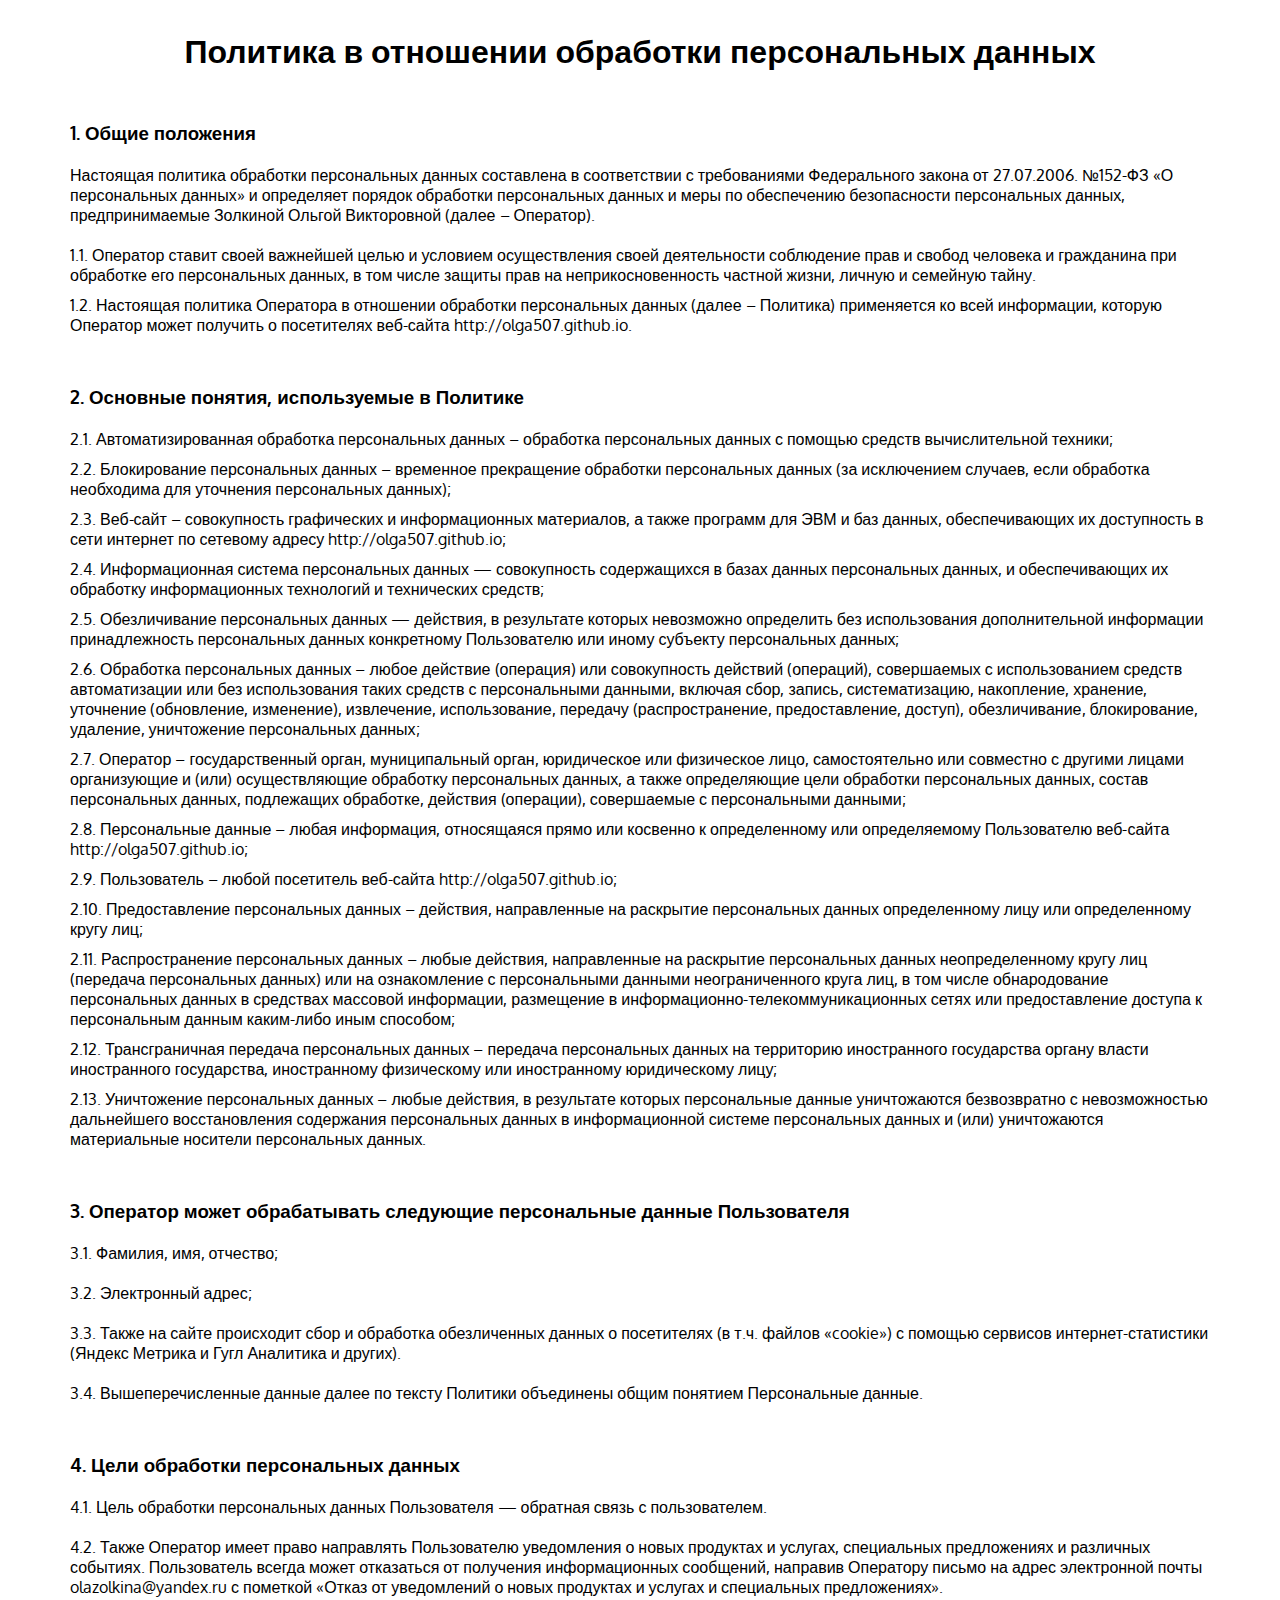
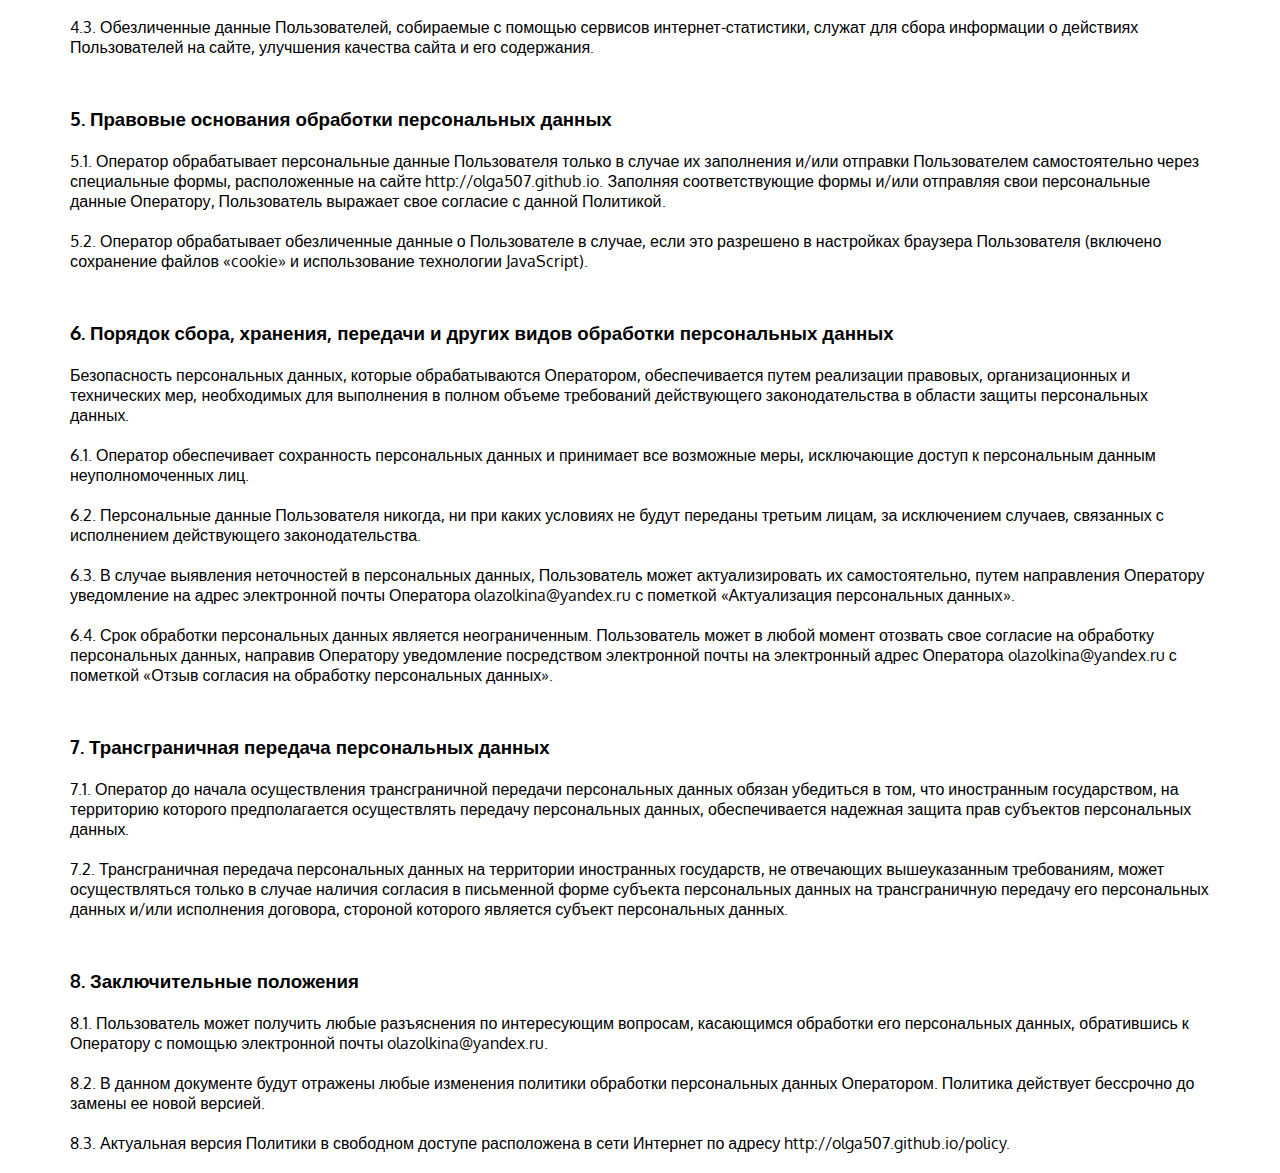
<file: policy.html>
<!DOCTYPE html><html lang="en"><head><meta charset="UTF-8"><meta name="viewport" content="width=device-width,initial-scale=1"><title>Policy</title><link rel="stylesheet" href="css/style.min.css"></head><body><div class="policy"><h1 class="policy__title">Политика в отношении обработки персональных данных</h1><div class="container"><ul class="policy__item"><li class="policy__mark"><h3>1. Общие положения</h3>Настоящая политика обработки персональных данных составлена в соответствии с требованиями Федерального закона от 27.07.2006. №152-ФЗ «О персональных данных» и определяет порядок обработки персональных данных и меры по обеспечению безопасности персональных данных, предпринимаемые Золкиной Ольгой Викторовной (далее – Оператор).<br><br><ul><li class="policy__point">1.1. Оператор ставит своей важнейшей целью и условием осуществления своей деятельности соблюдение прав и свобод человека и гражданина при обработке его персональных данных, в том числе защиты прав на неприкосновенность частной жизни, личную и семейную тайну.</li><li class="policy__point">1.2. Настоящая политика Оператора в отношении обработки персональных данных (далее – Политика) применяется ко всей информации, которую Оператор может получить о посетителях веб-сайта http://olga507.github.io.</li></ul></li><li class="policy__mark"><h3>2. Основные понятия, используемые в Политике</h3><ul><li class="policy__point">2.1. Автоматизированная обработка персональных данных – обработка персональных данных с помощью средств вычислительной техники;</li><li class="policy__point">2.2. Блокирование персональных данных – временное прекращение обработки персональных данных (за исключением случаев, если обработка необходима для уточнения персональных данных);</li><li class="policy__point">2.3. Веб-сайт – совокупность графических и информационных материалов, а также программ для ЭВМ и баз данных, обеспечивающих их доступность в сети интернет по сетевому адресу http://olga507.github.io;</li><li class="policy__point">2.4. Информационная система персональных данных — совокупность содержащихся в базах данных персональных данных, и обеспечивающих их обработку информационных технологий и технических средств;</li><li class="policy__point">2.5. Обезличивание персональных данных — действия, в результате которых невозможно определить без использования дополнительной информации принадлежность персональных данных конкретному Пользователю или иному субъекту персональных данных;</li><li class="policy__point">2.6. Обработка персональных данных – любое действие (операция) или совокупность действий (операций), совершаемых с использованием средств автоматизации или без использования таких средств с персональными данными, включая сбор, запись, систематизацию, накопление, хранение, уточнение (обновление, изменение), извлечение, использование, передачу (распространение, предоставление, доступ), обезличивание, блокирование, удаление, уничтожение персональных данных;</li><li class="policy__point">2.7. Оператор – государственный орган, муниципальный орган, юридическое или физическое лицо, самостоятельно или совместно с другими лицами организующие и (или) осуществляющие обработку персональных данных, а также определяющие цели обработки персональных данных, состав персональных данных, подлежащих обработке, действия (операции), совершаемые с персональными данными;</li><li class="policy__point">2.8. Персональные данные – любая информация, относящаяся прямо или косвенно к определенному или определяемому Пользователю веб-сайта http://olga507.github.io;</li><li class="policy__point">2.9. Пользователь – любой посетитель веб-сайта http://olga507.github.io;</li><li class="policy__point">2.10. Предоставление персональных данных – действия, направленные на раскрытие персональных данных определенному лицу или определенному кругу лиц;</li><li class="policy__point">2.11. Распространение персональных данных – любые действия, направленные на раскрытие персональных данных неопределенному кругу лиц (передача персональных данных) или на ознакомление с персональными данными неограниченного круга лиц, в том числе обнародование персональных данных в средствах массовой информации, размещение в информационно-телекоммуникационных сетях или предоставление доступа к персональным данным каким-либо иным способом;</li><li class="policy__point">2.12. Трансграничная передача персональных данных – передача персональных данных на территорию иностранного государства органу власти иностранного государства, иностранному физическому или иностранному юридическому лицу;</li><li class="policy__point">2.13. Уничтожение персональных данных – любые действия, в результате которых персональные данные уничтожаются безвозвратно с невозможностью дальнейшего восстановления содержания персональных данных в информационной системе персональных данных и (или) уничтожаются материальные носители персональных данных.</li></ul></li><li class="policy__mark"><h3>3. Оператор может обрабатывать следующие персональные данные Пользователя</h3><ul><li class="policy__mark">3.1. Фамилия, имя, отчество;</li><li class="policy__mark">3.2. Электронный адрес;</li><li class="policy__mark">3.3. Также на сайте происходит сбор и обработка обезличенных данных о посетителях (в т.ч. файлов «cookie») с помощью сервисов интернет-статистики (Яндекс Метрика и Гугл Аналитика и других).</li><li class="policy__mark">3.4. Вышеперечисленные данные далее по тексту Политики объединены общим понятием Персональные данные.</li></ul></li><li class="policy__mark"><h3>4. Цели обработки персональных данных</h3><ul><li class="policy__mark">4.1. Цель обработки персональных данных Пользователя — обратная связь с пользователем.</li><li class="policy__mark">4.2. Также Оператор имеет право направлять Пользователю уведомления о новых продуктах и услугах, специальных предложениях и различных событиях. Пользователь всегда может отказаться от получения информационных сообщений, направив Оператору письмо на адрес электронной почты olazolkina@yandex.ru с пометкой «Отказ от уведомлений о новых продуктах и услугах и специальных предложениях».</li><li class="policy__mark">4.3. Обезличенные данные Пользователей, собираемые с помощью сервисов интернет-статистики, служат для сбора информации о действиях Пользователей на сайте, улучшения качества сайта и его содержания.</li></ul></li><li class="policy__mark"><h3>5. Правовые основания обработки персональных данных</h3><ul><li class="policy__mark">5.1. Оператор обрабатывает персональные данные Пользователя только в случае их заполнения и/или отправки Пользователем самостоятельно через специальные формы, расположенные на сайте http://olga507.github.io. Заполняя соответствующие формы и/или отправляя свои персональные данные Оператору, Пользователь выражает свое согласие с данной Политикой.</li><li class="policy__mark">5.2. Оператор обрабатывает обезличенные данные о Пользователе в случае, если это разрешено в настройках браузера Пользователя (включено сохранение файлов «cookie» и использование технологии JavaScript).</li></ul></li><li class="policy__mark"><h3>6. Порядок сбора, хранения, передачи и других видов обработки персональных данных</h3>Безопасность персональных данных, которые обрабатываются Оператором, обеспечивается путем реализации правовых, организационных и технических мер, необходимых для выполнения в полном объеме требований действующего законодательства в области защиты персональных данных.<br><br><ul><li class="policy__mark">6.1. Оператор обеспечивает сохранность персональных данных и принимает все возможные меры, исключающие доступ к персональным данным неуполномоченных лиц.</li><li class="policy__mark">6.2. Персональные данные Пользователя никогда, ни при каких условиях не будут переданы третьим лицам, за исключением случаев, связанных с исполнением действующего законодательства.</li><li class="policy__mark">6.3. В случае выявления неточностей в персональных данных, Пользователь может актуализировать их самостоятельно, путем направления Оператору уведомление на адрес электронной почты Оператора olazolkina@yandex.ru с пометкой «Актуализация персональных данных».</li><li class="policy__mark">6.4. Срок обработки персональных данных является неограниченным. Пользователь может в любой момент отозвать свое согласие на обработку персональных данных, направив Оператору уведомление посредством электронной почты на электронный адрес Оператора olazolkina@yandex.ru с пометкой «Отзыв согласия на обработку персональных данных».</li></ul></li><li class="policy__mark"><h3>7. Трансграничная передача персональных данных</h3><ul><li class="policy__mark">7.1. Оператор до начала осуществления трансграничной передачи персональных данных обязан убедиться в том, что иностранным государством, на территорию которого предполагается осуществлять передачу персональных данных, обеспечивается надежная защита прав субъектов персональных данных.</li><li class="policy__mark">7.2. Трансграничная передача персональных данных на территории иностранных государств, не отвечающих вышеуказанным требованиям, может осуществляться только в случае наличия согласия в письменной форме субъекта персональных данных на трансграничную передачу его персональных данных и/или исполнения договора, стороной которого является субъект персональных данных.</li></ul></li><li class="policy__mark"><h3>8. Заключительные положения</h3><ul><li class="policy__mark">8.1. Пользователь может получить любые разъяснения по интересующим вопросам, касающимся обработки его персональных данных, обратившись к Оператору с помощью электронной почты olazolkina@yandex.ru.</li><li class="policy__mark">8.2. В данном документе будут отражены любые изменения политики обработки персональных данных Оператором. Политика действует бессрочно до замены ее новой версией.</li><li class="policy__mark">8.3. Актуальная версия Политики в свободном доступе расположена в сети Интернет по адресу http://olga507.github.io/policy.</li></ul></li></ul></div></div></body></html>
</file>
<file: prengi/css/style.min.css>
@import url(https://fonts.googleapis.com/css2?family=Roboto:wght@300;400;700;900&display=swap);*{margin:0;padding:0;border:0;font-family:Roboto}a{color:#fff;text-decoration:none}*,:after,:before{-webkit-box-sizing:border-box;box-sizing:border-box}:active,:focus{outline:0}a:active,a:focus{outline:0}aside,footer,header,nav{display:block}body,html{height:100%;width:100%;font-size:100%;font-size:14px;-ms-text-size-adjust:100%;-moz-text-size-adjust:100%;-webkit-text-size-adjust:100%}input::-ms-clear{display:none}button{cursor:pointer}button::-moz-focus-inner{padding:0;border:0}a,a:visited{text-decoration:none}a:hover{text-decoration:none}ul li{list-style:none}img{vertical-align:top}h1,h2,h3,h4,h5,h6{font-size:inherit;font-weight:400}.container{width:1140px;margin:0 auto}.btn{display:-webkit-box;display:-ms-flexbox;display:flex;-webkit-box-pack:center;-ms-flex-pack:center;justify-content:center;-webkit-box-align:center;-ms-flex-align:center;align-items:center}.button{position:relative}.button::after,.button::before{content:'';position:absolute;width:100px;height:100px;top:-17px;left:50%;z-index:2;-webkit-transition:all 1s ease 0s;-o-transition:all 1s ease 0s;transition:all 1s ease 0s;margin:0 0 0 -20px}.button::before{-webkit-animation:rotate 20s infinite linear;animation:rotate 20s infinite linear;border:3px solid #6e3611}.button::after{-webkit-animation:rotate 12s infinite linear;animation:rotate 12s infinite linear;border:3px solid rgba(134,65,18,.664)}.button__text{color:#fff;position:relative;height:60px;display:-webkit-box;display:-ms-flexbox;display:flex;-webkit-box-pack:center;-ms-flex-pack:center;justify-content:center;-webkit-box-align:center;-ms-flex-align:center;align-items:center;padding:0 44px;border-radius:15px;font-size:16px;font-weight:700;text-transform:uppercase;-webkit-transition:all 1s ease 0s;-o-transition:all 1s ease 0s;transition:all 1s ease 0s;top:0;overflow:hidden}.button__text::after,.button__text::before{content:'';position:absolute;width:50%;height:100%;background-color:#00c2f0;-webkit-transition:all 1s;-o-transition:all 1s;transition:all 1s}.button__text::before{left:0;z-index:3}.button__text::after{right:0;z-index:1}.button__text span{position:relative;z-index:3}.button:hover:after,.button:hover:before{left:100%;opacity:0}.button:hover .button__text{-webkit-transition:all .6s;-o-transition:all .6s;transition:all .6s;color:#08323d;top:-10px;-webkit-box-shadow:0 7px 10px #06495a;box-shadow:0 7px 10px #06495a;z-index:3}.button:hover .button__text:after,.button:hover .button__text:before{background-color:#fe8687}.button:hover .button__text:before{width:100%}.button:active .button__text{top:-7px;-webkit-transition:all .3s;-o-transition:all .3s;transition:all .3s;-webkit-box-shadow:0 1px 0 #06495a;box-shadow:0 1px 0 #06495a}@-webkit-keyframes rotate{0%{-webkit-transform:rotate(0);transform:rotate(0)}100%{-webkit-transform:rotate(360deg);transform:rotate(360deg)}}@keyframes rotate{0%{-webkit-transform:rotate(0);transform:rotate(0)}100%{-webkit-transform:rotate(360deg);transform:rotate(360deg)}}.header{padding:19px 0}.header__wrapper{display:grid;grid-template-columns:repeat(5,1fr)}.header__country{display:-webkit-box;display:-ms-flexbox;display:flex}.header-info{margin-left:11px;font-size:12px;line-height:16px;font-weight:300;color:#242424}.header-info__title{font-size:14px;font-weight:700}.promo{position:relative}.promo .swiper-container-promo{width:100%;height:700px}.promo .swiper-container-promo .swiper-button-next-promo::after,.promo .swiper-container-promo .swiper-button-prev-promo::after{color:#00c2f0;font-size:40px}.promo .swiper-container-promo .swiper-button-next-promo,.promo .swiper-container-promo .swiper-button-prev-promo{top:90%;-webkit-transition:.4s all;-o-transition:.4s all;transition:.4s all}.promo .swiper-container-promo .swiper-button-next-promo:hover,.promo .swiper-container-promo .swiper-button-prev-promo:hover{-webkit-filter:drop-shadow(3px 3px 3px rgba(0, 194, 240, .9));filter:drop-shadow(3px 3px 3px rgba(0, 194, 240, .9))}.promo .swiper-container-promo .swiper-button-prev-promo{left:41%}.promo .swiper-container-promo .swiper-button-next-promo{right:41%}.promo .swiper-container-promo .swiper-pagination-bullet{width:20px;height:20px;background-color:#00c2f0}.promo .swiper-container-promo img{width:100%;height:700px;-o-object-fit:cover;object-fit:cover}.promo .swiper-container-promo .swiper-img-promo_info{position:relative}.promo .swiper-container-promo .swiper-img-promo_info .promo__logo{position:absolute;left:12%;top:39px}.promo .swiper-container-promo .swiper-img-promo_info .promo__logo img{height:100%}.promo .swiper-container-promo .swiper-img-promo_info .promo__title{position:absolute;left:12%;top:237px;font-size:42px;line-height:48px;font-weight:900;color:#fff;width:530px}.promo .swiper-container-promo .swiper-img-promo_info .promo__subtitle{position:absolute;left:12%;top:353px;font-weight:300;font-size:24px;color:#fff;width:426px}.promo .swiper-container-promo .swiper-img-promo_info .promo__subtitle span{font-weight:400}.promo .swiper-container-promo .swiper-img-promo_info .promo__mobil{position:absolute;right:12%;top:131px;-webkit-animation:mobil 2s ease-in-out;animation:mobil 2s ease-in-out}.promo .swiper-container-promo .swiper-img-promo_info .promo__mobil img{height:100%}.promo__nav{position:absolute;top:65px;right:12%;width:540px;z-index:20}.promo-menu{display:-webkit-box;display:-ms-flexbox;display:flex;-webkit-box-pack:justify;-ms-flex-pack:justify;justify-content:space-between}.promo-menu__item{font-size:13px;font-weight:700;text-transform:uppercase}.promo-menu__link{color:#fff;-webkit-transition:.3s all;-o-transition:.3s all;transition:.3s all}.promo-menu__link:hover{color:pink;background-color:#06495a81;-webkit-box-shadow:0 0 3px #06495a;box-shadow:0 0 3px #06495a;border-radius:5px}.promo__btn{position:absolute;left:12%;bottom:195px}@-webkit-keyframes mobil{0%{opacity:0}100%{opacity:1}}@keyframes mobil{0%{opacity:0}100%{opacity:1}}.adv{min-height:896px;padding:79px 0 81px}.adv-problems{display:-webkit-box;display:-ms-flexbox;display:flex;-webkit-box-pack:justify;-ms-flex-pack:justify;justify-content:space-between;-webkit-box-align:center;-ms-flex-align:center;align-items:center}.adv-problems__item{position:relative;width:360px;height:255px;border:1px solid #ececec}.adv-problems__img{display:-webkit-box;display:-ms-flexbox;display:flex;-webkit-box-pack:center;-ms-flex-pack:center;justify-content:center;-webkit-box-align:start;-ms-flex-align:start;align-items:flex-start}.adv-problems__text,.adv-problems__textansw{margin:0 50px 0 50px;font-size:18px;line-height:26px;font-weight:300;color:#393939;text-align:center;position:relative;bottom:16px}.adv-problems__textansw{font-weight:700}.adv-problems__qw{position:absolute;right:0;bottom:0;opacity:.12}.adv__arrow{margin-top:28px;height:75px;position:relative}.adv__arrow::after,.adv__arrow::before{content:'';position:absolute;background:#ececec;border-radius:1px;display:inline-block;height:90px;width:2px}.adv__arrow::before{-webkit-transform:rotate(58deg) translateX(-50%);-ms-transform:rotate(58deg) translateX(-50%);transform:rotate(58deg) translateX(-50%);left:53.4%}.adv__arrow::after{-webkit-transform:rotate(300deg) translateX(-50%);-ms-transform:rotate(300deg) translateX(-50%);transform:rotate(300deg) translateX(-50%);left:46.6%}.adv__arrow_2{margin-top:-56px}.adv__title{margin-top:33px;margin-bottom:37px;font-size:48px;line-height:48px;font-weight:700;color:#393939;text-align:center}.solutions{padding-top:79px;padding-bottom:60px;background:url(../img/solutions_bgr.jpg) no-repeat;background-position-x:70%;min-height:780px}.solutions__title{padding:0 230px;text-align:center;font-size:30px;line-height:35px;font-weight:900;color:#fff}.solutions__monitor{margin-top:70px}.swiper-container-solutions{width:695px}.swiper-container-solutions .swiper-button-next-solutions::after,.swiper-container-solutions .swiper-button-prev-solutions::after{color:#06495a;font-size:50px}.swiper-container-solutions .swiper-button-next-solutions,.swiper-container-solutions .swiper-button-prev-solutions{-webkit-transition:.4s all;-o-transition:.4s all;transition:.4s all}.swiper-container-solutions .swiper-button-next-solutions:hover,.swiper-container-solutions .swiper-button-prev-solutions:hover{-webkit-filter:drop-shadow(3px 3px 3px #06495a);filter:drop-shadow(3px 3px 3px #06495a)}.swiper-container-solutions .swiper-button-next-solutions:active,.swiper-container-solutions .swiper-button-prev-solutions:active{-webkit-filter:none;filter:none}.swiper-container-solutions .swiper-button-prev-solutions{left:-15%}.swiper-container-solutions .swiper-button-next-solutions{right:-15%}.plus{padding-top:65px;padding-bottom:65px}.plus__title{padding-left:350px;padding-right:350px;text-align:center;font-size:30px;line-height:35px;font-weight:900;color:#393939}.plus__wrapper{margin-top:40px;display:-webkit-box;display:-ms-flexbox;display:flex;-ms-flex-wrap:wrap;flex-wrap:wrap}.plus__item{position:relative;width:570px}.plus__text{padding:0 116px;position:absolute;width:100%;height:155px;background-color:rgba(0,0,0,.43);text-align:center;font-size:23px;line-height:26px;font-weight:400;color:#fff;top:50%;-webkit-transform:translateY(-50%);-ms-transform:translateY(-50%);transform:translateY(-50%);display:-webkit-box;display:-ms-flexbox;display:flex;-webkit-box-pack:center;-ms-flex-pack:center;justify-content:center;-webkit-box-align:center;-ms-flex-align:center;align-items:center}.variants{min-height:580px;position:relative;display:-webkit-box;display:-ms-flexbox;display:flex}.variants__title{position:absolute;left:50%;-webkit-transform:translateX(-50%);-ms-transform:translateX(-50%);transform:translateX(-50%);top:79px;text-align:center;font-size:30px;line-height:35px;font-weight:900;color:#fff;z-index:10}.variants__window{width:50%;min-height:580px;position:relative}.variants__window_left{background:url(../img/variant1.jpg) center center/cover no-repeat}.variants__window_right{background:url(../img/variant2.jpg) center center/cover no-repeat}.variants__text{position:absolute;top:270px;width:485px;font-size:18px;line-height:26px;font-weight:300;color:#fff;z-index:10}.variants__text_left{text-align:end;right:82px}.variants__text_right{text-align:start;left:82px}.variants__subtitle{font-size:30px;line-height:30px;font-weight:900;text-transform:uppercase;margin-bottom:20px}.variants__square{position:absolute;top:232px;width:167px;height:167px;opacity:.3;background-color:#00c2f0}.variants__square_left{right:45px}.variants__square_right{left:45px}.start{min-height:690px;padding:60px 0}.start__icon{margin:0 auto;width:302px;height:302px;position:relative}.start__icon::after,.start__icon::before{content:'';position:absolute;width:40px;height:40px;border-color:#00c2f0;border-style:solid;top:0}.start__icon::before{left:0;border-width:1px 0 0 1px}.start__icon::after{right:0;border-width:1px 1px 0 0}.start__img{display:-webkit-box;display:-ms-flexbox;display:flex;-webkit-box-pack:center;-ms-flex-pack:center;justify-content:center;-webkit-box-align:center;-ms-flex-align:center;align-items:center;height:100%}.start__img::after,.start__img::before{content:'';position:absolute;width:40px;height:40px;border-color:#00c2f0;border-style:solid;bottom:0}.start__img::before{left:0;border-width:0 0 1px 1px}.start__img::after{right:0;border-width:0 1px 1px 0}.start__title{margin-top:60px;text-align:center;font-size:30px;font-weight:900;color:#393939}.start__btn{margin:50px auto 0;background-color:#fff}.footer{background-color:#06495a;padding-bottom:20px;padding-top:20px}.footer__wrapper{margin:0 100px;display:-webkit-box;display:-ms-flexbox;display:flex;-webkit-box-align:center;-ms-flex-align:center;align-items:center}.footer__text{margin-left:65px;font-size:14px;font-weight:300;color:#fff}@media (max-width:1200px){.container{max-width:960px}.button:hover:after,.button:hover:before{left:auto;opacity:1}.button:hover .button__text{color:#fff;top:auto;-webkit-box-shadow:none;box-shadow:none;z-index:auto}.button:hover .button__text:after,.button:hover .button__text:before{background-color:#00c2f0}.button:hover .button__text:before{width:50%}.promo .swiper-container-promo{height:620px}.promo .swiper-container-promo .swiper-button-next-promo,.promo .swiper-container-promo .swiper-button-prev-promo{display:none}.promo .swiper-container-promo .swiper-pagination-bullet{width:35px;height:35px}.promo .swiper-container-promo img{height:620px}.promo .swiper-container-promo .swiper-img-promo_info .promo__logo,.promo .swiper-container-promo .swiper-img-promo_info .promo__subtitle,.promo .swiper-container-promo .swiper-img-promo_info .promo__title{left:9%}.promo .swiper-container-promo .swiper-img-promo_info .promo__title{font-size:39px;line-height:45px}.promo .swiper-container-promo .swiper-img-promo_info .promo__subtitle{font-size:22px}.promo .swiper-container-promo .swiper-img-promo_info .promo__mobil{width:300px;bottom:0;top:auto;right:9%;-webkit-animation:none;animation:none}.promo__nav{right:9%}.promo-menu__link:hover{color:#fff;background-color:transparent;-webkit-box-shadow:none;box-shadow:none}.promo__btn{left:9%;bottom:100px}.adv-problems__item{width:31%}.adv-problems__text,.adv-problems__textansw{margin:4px auto 0 auto}.adv__arrow::before{left:53%}.adv__arrow::after{left:45%}.solutions .swiper-container-solutions .swiper-button-next-solutions:hover,.solutions .swiper-container-solutions .swiper-button-prev-solutions:hover{-webkit-filter:none;filter:none}.plus__title{padding:0 100px}.plus__item{width:50%}.plus__item img{width:100%}.variants{min-height:550px}.variants__title{top:65px}.variants__window{min-height:auto}.variants__text{width:70%;top:240px}.variants__subtitle{letter-spacing:2px}}@media (max-width:992px){.container{max-width:720px}.header-info__adress{margin-left:-37px;margin-top:10px}.header-info__tel{margin-left:-37px}.promo .swiper-container-promo .swiper-img-promo_info .promo__logo{top:55px}.promo .swiper-container-promo .swiper-img-promo_info .promo__title{font-size:36px;line-height:43px;top:180px}.promo .swiper-container-promo .swiper-img-promo_info .promo__subtitle{font-size:20px;top:290px}.promo .swiper-container-promo .swiper-img-promo_info .promo__mobil{width:275px}.promo__nav{top:50px;width:510px}.promo__btn{bottom:120px}.adv{padding:50px 0;min-height:690px}.adv-problems__item{height:200px}.adv-problems__img{height:70%;-webkit-transform:scale(.8);-ms-transform:scale(.8);transform:scale(.8)}.adv-problems__text,.adv-problems__textansw{margin:13px auto 0 auto;font-size:16px;line-height:22px;bottom:9px}.adv__arrow_1{margin-top:5px}.adv__arrow::before{left:55%}.adv__arrow::after{left:44.5%}.adv__title{margin-top:15px;margin-bottom:25px}.solutions{padding-top:50px;min-height:auto}.solutions__title{padding:0 100px}.solutions__monitor{margin-top:45px}.solutions .swiper-container-solutions{width:500px}.solutions .swiper-container-solutions .swiper-button-prev-solutions{left:-20%}.solutions .swiper-container-solutions .swiper-button-next-solutions{right:-20%}.solutions .swiper-container-solutions img{width:100%}.plus{padding:50px 0}.plus__text{padding:0 40px;font-size:20px;line-height:22px;height:120px}.variants{min-height:500px}.variants__title{top:50px}.variants__text{font-size:16px;line-height:21px}.variants__text_left{right:60px}.variants__text_right{left:60px}.variants__subtitle{font-size:26px;margin-bottom:5px}.variants__square_left{right:35px}.variants__square_right{left:35px}.start{padding:50px 0;min-height:620px}.start__icon{width:250px;height:250px}.start__title{margin-top:50px}.footer__wrapper{margin:0 20px}.footer__text{font-size:13px;margin-left:50px}}@media (max-width:768px){.container{max-width:540px}.button::after,.button::before{width:90px;height:90px}.button__text{height:55px;padding:0 30px;font-size:14px}.header__wrapper{grid-template-columns:repeat(auto-fit,minmax(140px,1fr));-webkit-box-align:center;-ms-flex-align:center;align-items:center;row-gap:15px}.header-info{font-size:11px}.promo .swiper-container-promo{height:500px}.promo .swiper-container-promo img{height:500px}.promo .swiper-container-promo .swiper-img-promo_info .promo__logo{top:75px;left:50%;-webkit-transform:translateX(-50%);-ms-transform:translateX(-50%);transform:translateX(-50%)}.promo .swiper-container-promo .swiper-img-promo_info .promo__title{width:45%;font-size:33px;line-height:38px;top:160px}.promo .swiper-container-promo .swiper-img-promo_info .promo__subtitle{font-size:18px;width:45%}.promo .swiper-container-promo .swiper-img-promo_info .promo__mobil{width:260px;right:0}.promo__nav{left:50%;-webkit-transform:translateX(-50%);-ms-transform:translateX(-50%);transform:translateX(-50%);padding:0 50px;width:100%;top:40px}.promo__btn{bottom:57px}.adv{min-height:670px}.adv-problems__img{height:auto;-webkit-transform:none;-ms-transform:none;transform:none}.adv-problems__img img{height:130px}.adv-problems__text,.adv-problems__textansw{margin:8px auto 0 auto;font-size:14px;line-height:18px}.adv__arrow::before{left:57%}.adv__arrow::after{left:42.8%}.adv__title{margin-bottom:20px;font-size:43px;line-height:41px}.solutions__title{padding:0 20px}.solutions .swiper-container-solutions{width:420px}.solutions .swiper-container-solutions .swiper-button-prev-solutions{left:-15%}.solutions .swiper-container-solutions .swiper-button-next-solutions{right:-15%}.plus__text{padding:0 20px;font-size:18px;line-height:20px;height:95px}.variants{min-height:450px}.variants__title{width:400px}.variants__text{width:80%;top:205px}.variants__text_left{right:40px}.variants__text_right{left:40px}.variants__subtitle{font-size:22px;line-height:24px}.variants__square{top:200px;width:145px;height:145px}.variants__square_left{right:25px}.variants__square_right{left:25px}.start{min-height:570px}.start__icon{width:200px;height:200px}.start__img img{-webkit-transform:scale(.8);-ms-transform:scale(.8);transform:scale(.8)}.start__title{margin-top:40px}.footer__wrapper{margin:0}.footer__text{font-size:12px;margin-left:40px}}@media (max-width:576px){.container{width:100%;padding:0 20px}.button::after,.button::before{width:80px;height:80px;margin:0 0 0 -6px}.button__text{height:50px;padding:0 25px}.button__text::before{width:57%}.header{padding:15px 0}.header__wrapper{grid-template-columns:repeat(auto-fit,minmax(130px,1fr));gap:4px 5px}.header__flag{-webkit-transform:scale(.8);-ms-transform:scale(.8);transform:scale(.8)}.header-info{font-size:10px;line-height:12px}.header-info__title{margin-top:8px}.promo .swiper-container-promo .swiper-pagination-bullet{width:20px;height:20px}.promo .swiper-container-promo .swiper-img-promo_info .promo__mobil{display:none}.promo .swiper-container-promo .swiper-img-promo_info .promo__logo{top:42px;left:30%}.promo .swiper-container-promo .swiper-img-promo_info .promo__title{width:100%;font-size:28px;line-height:35px;top:200px;left:50%;-webkit-transform:translateX(-50%);-ms-transform:translateX(-50%);transform:translateX(-50%);padding:0 20px;text-align:center;letter-spacing:1px}.promo .swiper-container-promo .swiper-img-promo_info .promo__subtitle{width:100%;left:50%;-webkit-transform:translateX(-50%);-ms-transform:translateX(-50%);transform:translateX(-50%);padding:0 20px;text-align:center;font-size:16px;top:310px}.promo__nav{padding:0 20px;top:30px}.promo-menu{-webkit-box-orient:vertical;-webkit-box-direction:normal;-ms-flex-direction:column;flex-direction:column;-webkit-box-align:end;-ms-flex-align:end;align-items:flex-end;height:140px}.promo__btn{left:50%;-webkit-transform:translateX(-50%);-ms-transform:translateX(-50%);transform:translateX(-50%);z-index:1;background-color:transparent}.adv{padding:30px 0;min-height:1190px}.adv-problems{display:block}.adv-problems__item{width:100%;height:160px;margin-bottom:15px}.adv-problems__item:last-child{margin-bottom:0}.adv-problems__img img{height:110px}.adv-problems__text,.adv-problems__textansw{padding:0 28px}.adv__arrow{width:250px;margin:0 auto}.adv__arrow_2{margin:-56px auto 0 auto}.adv__arrow::before{left:67%}.adv__arrow::after{left:36%}.adv__title{font-size:40px;line-height:40px}.solutions{padding-top:30px;padding-bottom:45px}.solutions__title{padding:0;font-size:27px;line-height:30px}.solutions__monitor{margin-top:30px}.solutions .swiper-container-solutions{width:85%}.solutions .swiper-container-solutions .swiper-button-next-solutions,.solutions .swiper-container-solutions .swiper-button-prev-solutions{display:none}.plus{padding:30px 0}.plus__title{padding:0;font-size:27px;line-height:30px}.plus__wrapper{margin-top:30px;display:block}.plus__item{width:100%;margin-bottom:10px}.plus__item:last-child{margin-bottom:0}.variants{min-height:410px}.variants__title{width:auto;font-size:27px;line-height:30px;top:30px}.variants__text{width:80%;top:175px;font-size:14px;line-height:19px}.variants__text_left{right:18px}.variants__text_right{left:18px}.variants__subtitle{letter-spacing:1px;font-size:16px;line-height:21px}.variants__square{width:130px;height:130px;top:170px}.variants__square_left{right:8px}.variants__square_right{left:8px}.start{padding:30px 0;min-height:525px}.start__icon{width:170px;height:170px}.start__img img{-webkit-transform:scale(.7);-ms-transform:scale(.7);transform:scale(.7)}.start__title{margin-top:25px;font-size:27px;line-height:30px}.footer{padding-bottom:10px;padding-top:10px}.footer__wrapper{display:block}.footer__logo{text-align:center;-webkit-transform:scale(.8);-ms-transform:scale(.8);transform:scale(.8)}.footer__text{margin:10px 7px 0;text-align:justify;font-size:11px}}
</file>
<file: uber/css/style.min.css>
*{font-family:'Roboto', sans-serif}header{position:relative;height:50px}nav{height:50px;background-color:#212121;position:fixed;width:100%;z-index:3}.hamberger{display:none}.menu{display:-webkit-box;display:-ms-flexbox;display:flex;-webkit-box-pack:justify;-ms-flex-pack:justify;justify-content:space-between;padding:14px 70px;margin:0;list-style-type:none}.menu .menu_link{font-size:15px;font-weight:300;color:#ffffff}.menu .menu_link .menu_item{border-right:2px dotted black;padding-right:28px}.menu .menu_link .menu_item:last-child{border-right:none}.subheader{position:absolute;top:50px;width:100%;height:84px;background-color:rgba(0,0,0,0.6)}.subheader .subheader_logo{display:block;max-width:100%;margin-top:16px}.subheader .subheader_official{margin-top:6px;opacity:0.5;font-size:13px;font-weight:100;color:#ffffff}.subheader .subheader_call{font-size:12px;font-weight:300;color:#ffffff;text-align:right;margin-top:19px}.subheader .subheader_phone{display:block;margin-top:8px;font-size:22px;font-weight:400;text-transform:uppercase;color:#ffffff;text-align:right;line-height:12px}.subheader .xs-visible{display:none}.subheader .subheader_btn{margin-top:19px;width:172px;height:46px;background-image:-webkit-gradient(linear, left bottom, left top, from(#1eacc7), to(#4ce2ff));background-image:linear-gradient(0deg, #1eacc7 0%, #4ce2ff 100%);border:none;border-radius:4px;-webkit-box-shadow:inset 0 -3px 0 rgba(0,0,0,0.12);box-shadow:inset 0 -3px 0 rgba(0,0,0,0.12);opacity:1;color:#ffffff;font-size:14px;text-transform:uppercase}.subheader .subheader_btn:hover{background-image:none;background-color:#ff5656}.promo{min-height:800px;background:url("../img/head/backgr.jpg") center center/cover no-repeat;padding:150px 0 135px 0}.promo .promo_header{font-size:60px;font-weight:900;text-transform:uppercase;color:#ffffff;line-height:60px;margin:0;text-align:center}.promo .promo_subheader{font-size:36px;font-weight:900;text-transform:uppercase;color:#ffffff;line-height:36px;margin:0;margin-top:22px;text-align:center}.promo .promo_descr{font-size:18px;line-height:24px;font-weight:400;color:#ffffff;text-align:center;margin-top:23px}.promo .promo_btn{display:block;margin:118px auto 0 auto;width:259px;height:63px;background-image:-webkit-gradient(linear, left bottom, left top, from(#1eacc7), to(#4ce2ff));background-image:linear-gradient(0deg, #1eacc7 0%, #4ce2ff 100%);border:none;border-radius:4px;-webkit-box-shadow:1px 1px 0px 0px rgba(0,0,0,0.2);box-shadow:1px 1px 0px 0px rgba(0,0,0,0.2);text-transform:uppercase;font-size:18px;font-weight:400;color:#ffffff}.promo .promo_btn:hover{background-image:none;background-color:#ff5656}.reasons{padding:71px 0 68px 0}.label{position:relative;margin:0 auto;height:24px;width:112px;padding:5px 12px;font-size:11px;font-weight:300;text-transform:uppercase;color:#ffffff;background-color:black;text-align:center;z-index:2}.label_choice,.label_world{background-color:#ffffff;color:#000}.title{position:relative;text-align:center;margin-bottom:0;margin-top:38px;font-size:38px;font-weight:700;text-transform:uppercase;color:#222222;z-index:2}.title_choice,.title_world{color:#ffffff}.subtitle{position:relative;margin-top:19px;font-size:17px;font-weight:400;color:#222222;text-align:center;z-index:2}.subtitle_choice,.subtitle_world{color:#ffffff}.reasons .reasons_block{display:-webkit-box;display:-ms-flexbox;display:flex;-webkit-box-pack:center;-ms-flex-pack:center;justify-content:center;-webkit-box-align:center;-ms-flex-align:center;align-items:center;margin-top:35px}.reasons .reasons_block .reasons_round{display:-webkit-box;display:-ms-flexbox;display:flex;-webkit-box-pack:center;-ms-flex-pack:center;justify-content:center;-webkit-box-align:center;-ms-flex-align:center;align-items:center;margin-right:26px;width:113px;height:113px;background-color:#1eacc7;border-radius:100%}.reasons .reasons_block .reasons_descr{width:343px}.reasons .reasons_block .reasons_subtitle{line-height:21px;color:#1eacc7;font-size:17px;font-weight:400}.reasons .reasons_block .reasons_text{color:#202020;font-size:15px;font-weight:300;line-height:21px;text-align:justify}.mobile{min-height:846px;padding:48px 0 79px 0;background:url("../img/mob_app/rectangle_20_142.png") center center/cover no-repeat}.mobile .row{margin-top:32px}.mobile_item{position:relative;width:320px;height:280px;margin:0 auto;margin-bottom:19px;padding-top:92px}.mobile_item_1{background:url("../img/mob_app/square_1.jpg") center center/cover no-repeat}.mobile_item_2{background:url("../img/mob_app/square_2.jpg") center center/cover no-repeat}.mobile_item_3{background:url("../img/mob_app/square_3.jpg") center center/cover no-repeat}.mobile_item_4{background:url("../img/mob_app/square_4.jpg") center center/cover no-repeat}.mobile_item_5{background:url("../img/mob_app/square_5.jpg") center center/cover no-repeat}.mobile_item_6{background:url("../img/mob_app/square_6.jpg") center center/cover no-repeat}.mobile_item_subtitle{font-size:24px;line-height:31px;font-weight:400;text-transform:uppercase;color:#ffffff;text-align:center}.mobile_item_plus{display:-webkit-box;display:-ms-flexbox;display:flex;-webkit-box-pack:center;-ms-flex-pack:center;justify-content:center;-webkit-box-align:center;-ms-flex-align:center;align-items:center;position:absolute;bottom:35px;left:50%;-webkit-transform:translateX(-50%);transform:translateX(-50%);width:26px;height:26px;background-color:#000000;margin:0 auto;border-radius:100%;cursor:pointer}.mobile_item_plus:before{content:'';display:block;width:14px;height:2px;background-color:#1eacc7;-webkit-transition:0.3s all;transition:0.3s all}.mobile_item_plus:after{content:'';position:absolute;left:50%;-webkit-transform:translate(-50%);transform:translate(-50%);display:block;height:14px;width:2px;background-color:#1eacc7;-webkit-transition:0.3s all;transition:0.3s all}.mobile_item_plus:hover:before,.mobile_item_plus:hover:after{background-color:#ff5656}.choice{position:relative;min-height:896px;padding:56px 0 138px 0;background:url("../img/choice/phone.png") center center/cover no-repeat}.choice_img{position:relative;display:block;margin:56px auto 0 auto;z-index:2}.choice .black{position:absolute;top:0;left:0;height:499px;width:100%;background-color:#070716;z-index:1}.choice_descr{text-align:center;font-size:17px;line-height:24px;font-weight:300;color:#222222}.require{padding:68px 0 84px 0}.require_block{margin:33px 0}.require_block_nmb{margin-bottom:0px}.require_title{font-size:22px;font-weight:400;color:#1ca8c3}.require_list{list-style-type:none;padding-left:50px;margin-top:22px}.require_list li{position:relative;font-size:17px;font-weight:300;color:#222222;line-height:24px;margin-bottom:10px}.require_list li::before{content:'';display:block;position:absolute;left:-34px;top:3px;width:21px;height:20px;background:url("../img/terms/sign_blue.png") center center/cover no-repeat}.require_descr{margin-top:25px;font-size:17px;color:#1ca8c3;line-height:24px}.require .warning .require_title{color:#ff5656}.require .warning .require_list li::before{background:url("../img/terms/sign_red.png") center center/cover no-repeat}.world{min-height:717px;padding:49px 0;background:url("../img/all_world/world.jpg") center center/cover no-repeat}.world .title_world{margin-top:32px}.world .cities{margin-top:486px;text-align:center;font-size:15px;font-weight:400;text-transform:uppercase}.world .cities a{color:#1fbad6}.world .cities a:hover{color:#ff5656;-webkit-transition:0.5s all;transition:0.5s all}.world .cities a:active{color:#999999}footer{padding:14px 23px 39px 23px}footer a:hover{text-decoration:none}footer .line{margin:0 auto;width:299px;height:4px;background-color:#1fbad6}.footer_wrapper{display:-webkit-box;display:-ms-flexbox;display:flex;-webkit-box-pack:justify;-ms-flex-pack:justify;justify-content:space-between;-webkit-box-align:start;-ms-flex-align:start;align-items:flex-start;padding-top:32px}.footer_wrapper>div{width:33%}.footer_wrapper>div:nth-child(3){display:-webkit-box;display:-ms-flexbox;display:flex;-webkit-box-pack:end;-ms-flex-pack:end;justify-content:flex-end}.footer_social{width:160px;display:-webkit-box;display:-ms-flexbox;display:flex;-webkit-box-pack:justify;-ms-flex-pack:justify;justify-content:space-between}.footer_social_item{display:-webkit-box;display:-ms-flexbox;display:flex;-webkit-box-pack:center;-ms-flex-pack:center;justify-content:center;-webkit-box-align:center;-ms-flex-align:center;align-items:center;margin:0 4px;width:32px;height:32px;background-color:#070716;border-radius:100%}.footer_social_item i{color:#fff}.footer_links{width:390px;margin:0 auto}.footer_links_main{display:-webkit-box;display:-ms-flexbox;display:flex;-webkit-box-pack:justify;-ms-flex-pack:justify;justify-content:space-between;padding:0 10px}.footer_links_main a{font-size:15px;font-weight:300;text-transform:uppercase;color:#070716}.footer_links_sub{display:-webkit-box;display:-ms-flexbox;display:flex;-webkit-box-pack:justify;-ms-flex-pack:justify;justify-content:space-between;margin-top:10px}.footer_links_sub a{font-size:11px;font-weight:300;text-transform:uppercase;color:#999999}.footer_links .language{display:block;margin:0 auto;color:#1fbad6;font-size:11px;font-weight:400;margin-top:19px;text-transform:uppercase;text-align:center}@media (max-width: 1200px){.menu_item{padding-right:20px}.menu .menu_link{font-size:13px}.promo .promo_header{font-size:50px}.reasons .reasons_block{-webkit-box-align:start;-ms-flex-align:start;align-items:flex-start}.reasons .reasons_block .reasons_descr{width:300px}.reasons .reasons_block .reasons_round{width:100px;height:100px}.mobile_item{width:310px}.mobile .row{margin-left:-29px}.choice{max-width:1200px}.footer_social{margin-left:70px}}@media (max-width: 991px){.menu_item{padding-right:8px}.menu .menu_link{font-size:10px}.subheader_logo img{width:100%}.subheader .subheader_official{font-size:11px}.subheader .subheader_phone{font-size:18px}.subheader .subheader_btn{margin-top:20px;width:100%;height:40px}.promo .promo_header{font-size:40px}.promo .promo_subheader{font-size:27px}.reasons .reasons_block{-webkit-box-orient:vertical;-webkit-box-direction:normal;-ms-flex-direction:column;flex-direction:column;-webkit-box-align:center;-ms-flex-align:center;align-items:center}.reasons .reasons_block .reasons_round{margin-right:0}.reasons .reasons_block .reasons_descr{width:300px;margin-top:20px}.mobile{padding:0}.mobile_item{width:234px;height:229px;padding-top:64px}.mobile_item_plus{bottom:18px}.mobile_item_subtitle{font-size:20px}.choice{padding:55px 0 85px 0}.choice_img{width:100%}.require{padding:68px 0 56px 0}.require_list li::before{left:-39px}footer{padding:14px 23px 10px 23px}.footer_wrapper{-ms-flex-wrap:wrap;flex-wrap:wrap;padding-top:13px}.footer_wrapper>div{width:100%;display:-webkit-box;display:-ms-flexbox;display:flex;-webkit-box-pack:center;-ms-flex-pack:center;justify-content:center;margin-bottom:9px}.footer_wrapper>div:nth-child(1){width:100%;-webkit-box-ordinal-group:3;-ms-flex-order:2;order:2}.footer_wrapper>div:nth-child(2){-webkit-box-ordinal-group:2;-ms-flex-order:1;order:1}.footer_wrapper>div:nth-child(3){width:100%;-webkit-box-ordinal-group:4;-ms-flex-order:3;order:3}.footer_social{margin-left:0}.footer_links{-webkit-box-orient:vertical;-webkit-box-direction:normal;-ms-flex-direction:column;flex-direction:column}.footer_links_main{padding:0 180px}.footer_links_sub{margin:10px 80px 0 80px}.footer_links .language{margin-top:5px}.footer_mobile{margin:0 auto}}@media (max-width: 767px){.menu{position:fixed;-webkit-box-orient:vertical;-webkit-box-direction:normal;-ms-flex-direction:column;flex-direction:column;-webkit-box-pack:center;-ms-flex-pack:center;justify-content:center;-webkit-box-align:center;-ms-flex-align:center;align-items:center;top:0;left:-100%;width:50%;height:100vh;padding:20px 15px;background-color:rgba(0,0,0,0.8);-webkit-transition:0.6s all;transition:0.6s all}.menu_active{left:0}.menu_item{padding-right:0;border:none;margin:10px 0}.menu .menu_link{font-size:20px}.hamburger{display:block;position:absolute;right:10px;top:50%;-webkit-transform:translateY(-50%);transform:translateY(-50%);width:26px;height:12px}.hamburger span{display:block;height:2px;width:100%;background-color:#fff;margin-bottom:2px;-webkit-transition:0.5s all;transition:0.5s all}.hamburger_active span{margin-bottom:-2px}.hamburger_active span:nth-child(1){-webkit-transform:translateY(3px) rotate(-45deg);transform:translateY(3px) rotate(-45deg)}.hamburger_active span:nth-child(2){display:none}.hamburger_active span:nth-child(3){-webkit-transform:translateY(3px) rotate(45deg);transform:translateY(3px) rotate(45deg)}.xs-hidden{display:none}.xs-visible{display:block}.subheader .subheader_phone{display:block;margin-top:10px;font-size:16px;font-weight:400;text-transform:uppercase;color:#ffffff;text-align:center}.subheader .subheader_btn{display:block;width:200px;height:40px;margin:0 auto;margin-top:10px}.promo .promo_header{line-height:45px}.reasons{padding:43px 0 47px 0}.reasons .reasons_block .reasons_descr{width:80%}.reasons .reasons_block .reasons_subtitle{text-align:center}.mobile .row .col-md-4{width:50%}.mobile_item_subtitle{font-size:18px}.require_title{text-align:center}.footer_links_main{padding:0 145px}.footer_links_main a{font-size:12px}}@media (max-width: 575px){nav{height:30px}header{height:30px}.subheader{height:60px;top:30px}.subheader .subheader_official{display:none}.subheader .subheader_logo{margin-top:22px}.subheader .subheader_phone{font-size:12px;font-weight:400;text-transform:uppercase;margin-top:11px}.subheader .subheader_btn{width:116px;height:28px;font-size:10px;margin-top:4px}.subheader .subheader_btn:hover{background-image:-webkit-gradient(linear, left bottom, left top, from(#1eacc7), to(#4ce2ff));background-image:linear-gradient(to top, #1eacc7 0%, #4ce2ff 100%)}.promo{min-height:400px;padding:93px 0 35px 0}.promo .promo_descr{display:none}.promo .promo_header{font-size:30px;padding:0 24px;line-height:35px}.promo .promo_subheader{font-size:20px;margin-top:33px;line-height:30px;padding:0 10px}.promo .promo_btn{width:216px;height:56px;margin-top:72px}.promo .promo_btn:hover{background-image:-webkit-gradient(linear, left bottom, left top, from(#1eacc7), to(#4ce2ff));background-image:linear-gradient(to top, #1eacc7 0%, #4ce2ff 100%)}.menu{width:85%}.menu_item{width:100%;text-align:center;padding:5px 0}.menu_link{display:block}.reasons{padding:22px 0 36px 0}.reasons .reasons_block{margin-top:26px}.reasons .reasons_block .reasons_round{width:100px;height:100px}.reasons .reasons_block .reasons_descr{width:100%;margin-top:27px}.reasons .reasons_block .reasons_subtitle{font-size:16px}.title{font-size:15px;margin-top:15px;line-height:16px}.mobile{padding:36px 0 13px 0}.mobile .subtitle{font-size:14px;margin-top:11px}.mobile .row{margin-top:27px}.mobile .row .col-md-4{width:100%}.mobile_item{width:290px;height:254px;margin-bottom:30px;padding-top:81px}.mobile_item_plus{bottom:22px}.choice{padding:25px 0 33px 0;min-height:390px;background:#070716}.choice .title_choice{display:none}.choice .subtitle_choice{display:none}.choice_img{margin:35px auto 0 auto}.choice .black{display:none}.choice_descr{color:#ffffff}.require{padding:25px 0 17px 0}.require_block{margin-top:22px;margin-bottom:0}.require_title{text-align:left;font-size:16px}.require_list{margin-top:5px}.require_list li{font-size:14px;margin-bottom:4px}.require_list li::before{left:-49px}.require_descr{font-size:14px;margin-top:0}.world{min-height:360px;padding:25px 0}.world .label_world{width:76px}.world .title_world{margin-top:15px}.world .subtitle_world{margin-top:10px}.world .cities{margin-top:216px}footer{padding:25px 21px 20px 18px}footer .line{width:253px}footer .footer_wrapper{padding-top:19px}footer .footer_links{margin-bottom:20px}footer .footer_links_main{padding:0}footer .footer_links_main a{font-size:14px}footer .footer_links_sub{margin:4px 17px 0 18px;-ms-flex-wrap:wrap;flex-wrap:wrap}footer .footer_links_sub a{line-height:23px}footer .footer_social{margin-bottom:11px}footer .footer_wrapper>div:nth-child(3){-webkit-box-pack:center;-ms-flex-pack:center;justify-content:center;margin-bottom:0}footer .footer_mobile img{width:260px}}
/*# sourceMappingURL=style.min.css.map */
</file>
<file: css/style.min.css>
@import url(https://fonts.googleapis.com/css2?family=Oxygen:wght@400;700&display=swap);*{font-family:Oxygen,sans-serif;margin:0;padding:0;box-sizing:border-box}.container{width:1140px;margin:0 auto}.divider{width:60px;height:3px;background-color:#fac4ae;margin:25px auto 0 auto}.promo{min-height:100vh;position:relative;background:url(../img/Olga1.png) no-repeat 50%/cover;padding-top:205px}.promo__title{width:575px;margin-top:10px}.promo__btns{margin-top:25px;display:flex;width:300px;align-items:center;justify-content:space-between}.promo__link{color:#000;font-weight:700}.promo__link:hover{color:#000;text-decoration:none}.promo__subtitle{position:relative;padding-left:10px;z-index:2}.promo__subtitle:before{content:'';position:absolute;z-index:-1;left:0;top:-25%;width:36px;height:36px;border-radius:100%;background:#fac4ae}.promo__subtitle:before{content:'';background-image:url(../../icons/experience/bird.svg);-webkit-animation-name:circle;animation-name:circle;-webkit-animation-duration:6s;animation-duration:6s;-webkit-animation-timing-function:ease;animation-timing-function:ease;-webkit-animation-iteration-count:infinite;animation-iteration-count:infinite;-webkit-animation-direction:alternate;animation-direction:alternate}@-webkit-keyframes circle{0%{opacity:0}15%{opacity:.4}25%{opacity:.8;left:0;top:-50px}50%{opacity:1;top:-50px;left:-40px}75%{opacity:1;top:-25%;left:-40px}80%{opacity:.7}90%{opacity:.3}100%{opacity:0}}@keyframes circle{0%{opacity:0}15%{opacity:.4}25%{opacity:.8;left:0;top:-50px}50%{opacity:1;top:-50px;left:-40px}75%{opacity:1;top:-25%;left:-40px}80%{opacity:.7}90%{opacity:.3}100%{opacity:0}}.title{font-weight:700;font-size:36px;line-height:60px}.title_fz14{font-size:14px;line-height:21px}.title_fz16{font-size:16px;line-height:24px}.title_fz20{font-size:20px;line-height:30px}.title_fz48{font-size:48px}.title__section-title{position:relative;text-align:center}.title__section-title:before{content:'';position:absolute;z-index:-1;left:0;top:-25%;width:36px;height:36px;border-radius:100%;background:#fac4ae}.title__section-title:before{top:-5px;left:50%;transform:translateX(-50%)}.title__section-subtitle{text-align:center}.btn{height:45px;background:#fac4ae;box-shadow:0 4px 4px rgba(0,0,0,.15);padding:12px 25px;font-weight:700;font-size:14px;line-height:21px;text-decoration:none;border-radius:5px;transition:.6s all}.btn:hover{background-color:#a3283b;color:#fac4ae;box-shadow:8px 8px 20px #a3283b}.sidepanel{position:fixed;z-index:3;display:flex;justify-content:space-between;align-items:center;width:340px;height:25px;transform:rotate(270deg);top:50%;left:-135px}.sidepanel__text{font-weight:700;font-size:16px;line-height:24px}.sidepanel__divider{width:70px;height:2px;background-color:#000}.sidepanel a{width:20px;height:20px;transition:.6s all}.sidepanel a:hover{transform:scale(1.4) rotate(90deg)}.sidepanel img{width:20px;height:20px}.hamburger{position:fixed;top:20px;right:30px;height:19px;display:flex;flex-direction:column;justify-content:space-between;align-items:flex-end;transition:.6s all;cursor:pointer;z-index:5}.hamburger span{display:block;width:30px;height:3px;background:#000}.hamburger span.long{width:36px}.hamburger:hover{transform:scale(1.3) rotate(360deg)}.menu{position:fixed;top:0;left:-100%;height:100vh;z-index:10;visibility:hidden;opacity:0;transition:all .7s}.menu.active{left:0;visibility:visible;opacity:1}.menu__block{position:relative;width:345px;background-color:#a3283b;height:100%;padding-top:140px;padding-left:40px;transition:all .4s;z-index:10}.menu__close{position:absolute;top:25px;right:25px;cursor:pointer;transition:.6s all}.menu__close:hover{transform:scale(1.3)}.menu__list{list-style-type:none;padding-left:35px}.menu__link{position:relative;font-weight:700;font-size:24px;line-height:36px;margin-bottom:15px}.menu__link:before{content:'';position:absolute;width:15px;height:15px;border:1px solid #000;border-radius:100%;left:-35px;top:10px;transition:all .4s}.menu__link:hover:before{background-color:#fac4ae;cursor:pointer}.menu__link a{color:#fac4ae;text-decoration:none}.menu__social{position:absolute;bottom:50px;display:flex;justify-content:space-between;align-items:center;width:90px;left:50%;transform:translateX(-50%)}.menu__social a{text-decoration:none;transition:.6s all}.menu__social a:hover{transform:scale(1.5)}.menu__social a:hover path{fill:#fac4ae}.menu__overlay{position:fixed;top:0;left:0;width:100%;height:100%;background-color:#fff;opacity:.58}.about{padding-top:25px}.about__wrapper{display:grid;grid-template:400px/400px 1fr;gap:70px}.about__descr{padding-top:6px;align-self:center}.about__descr .divider{margin:0}.about__title{position:relative;padding-left:10px}.about__title:before{content:'';position:absolute;z-index:-1;left:0;top:-25%;width:36px;height:36px;border-radius:100%;background:#fac4ae}.about__subtitle{margin-top:10px}.about__text{margin-top:20px;font-size:14px;line-height:21px;width:570px}.about__skills{display:grid;grid-template:repeat(2,1fr)/repeat(2,1fr);grid-auto-rows:1fr;gap:20px 50px;width:570px;height:250px}.about__skills-item{display:grid;grid-template-columns:40px 200px;-moz-column-gap:20px;column-gap:20px}.about__skills-circle{position:relative;padding:15px 0 0 15px}.about__skills-circle:before{content:'';position:absolute;z-index:-1;left:0;top:-25%;width:36px;height:36px;border-radius:100%;background:#fac4ae}.about__skills-circle:before{top:0}.about__skills-text{margin-top:6px;font-size:12px;line-height:18px}.about__animation{margin:0 auto}.bear{width:240px;-webkit-animation:updown 2s infinite alternate;animation:updown 2s infinite alternate}.bear__ears{display:flex;justify-content:space-between;-webkit-animation:updown 2s infinite alternate;animation:updown 2s infinite alternate;transform:translateY(10px)}.bear__ears .ear{width:50px;height:60px;background:#7d4b11}.bear__ears__left{border-radius:50% 100%}.bear__ears__right{border-radius:100% 50%}.bear__body{width:100%;height:230px;background:#633a0a;border-radius:50%/40% 40% 60% 60%}.bear__eyes{display:flex;justify-content:space-around;position:relative;transform:translateY(60px);transition:all .3s linear}.bear__eyes .eyes{width:20px;background:#a9d3eb;height:15px;position:absolute;border-radius:50%/40% 40% 60% 60%;-webkit-animation:blink .5s infinite alternate;animation:blink .5s infinite alternate;transition:all .3s ease}.bear__eyes-left{left:50px;transform:skewY(5deg)}.bear__eyes-right{right:50px;transform:skewY(-5deg)}.bear__nose{width:80px;background:#fac4ae;height:100px;margin:auto;transform:translateY(80px);border-radius:50%/60% 60% 30% 30%;position:relative;-webkit-animation:moveNose 3s infinite;animation:moveNose 3s infinite;transition:.4s ease}.bear__nose-inner{width:50px;height:26px;background:#301c05;position:absolute;top:50%;left:50%;transform:translate(-50%,-50%);border-radius:50%/40% 40% 60% 60%;-webkit-animation:flip .5s infinite alternate;animation:flip .5s infinite alternate}.bear__nose-inner:after{content:"";width:20px;height:20px;background:#301c05;position:absolute;bottom:-6px;left:50%;border-radius:50px;transform:translate(-50%);box-shadow:20px 5px 0 #fac4ae,-20px 5px 0 #fac4ae}.shadow{width:200px;height:30px;margin:auto;margin-top:-20px;background:#000;opacity:.6;display:block;border-radius:100%;transform:translateY(60px);-webkit-filter:blur(17px);filter:blur(17px);-webkit-animation:shadow 2s infinite alternate;animation:shadow 2s infinite alternate}@-webkit-keyframes updown{to{transform:translateY(40px)}}@keyframes updown{to{transform:translateY(40px)}}@-webkit-keyframes blink{from{height:0}to{height:15px}}@keyframes blink{from{height:0}to{height:15px}}@-webkit-keyframes moveNose{0%,100%,90%{transform:translateY(80px)}20%,30%{transform:translate(20px,60px)}60%,70%{transform:translate(-20px,60px)}}@keyframes moveNose{0%,100%,90%{transform:translateY(80px)}20%,30%{transform:translate(20px,60px)}60%,70%{transform:translate(-20px,60px)}}@-webkit-keyframes shadow{from{width:200px}to{width:150px}}@keyframes shadow{from{width:200px}to{width:150px}}.resume{padding-top:35px}.resume__wrapper{padding:60px 65px 0 65px;display:grid;grid-template-columns:repeat(2,425px);-moz-column-gap:160px;column-gap:160px}.resume__column-title{position:relative;padding-left:43px}.resume__column-title:before{content:'';position:absolute;width:15px;height:15px;background-color:#fac4ae;border-radius:100%;left:0;top:50%;transform:translateY(-50%)}.resume__column ul{list-style-type:none}.resume__column ul li{position:relative}.resume__column ul li:after{content:'';width:1px;height:100%;position:absolute;top:-8px;left:7px;background-color:#000}.resume__item{position:relative}.resume__item:before{content:'';position:absolute;height:1px;width:38px;top:61px;left:8px;background-color:#000}.resume__item-head{position:relative;padding:45px 0 0 100px}.resume__item-body{padding-left:43px;margin-top:12px;font-size:12px;line-height:18px}.resume__item-icon{position:absolute;top:42px;left:45px}.resume__item-icon:before{content:'';position:absolute;z-index:-1;left:0;top:-25%;width:36px;height:36px;border-radius:100%;background:#fac4ae}.resume__item-icon img{position:absolute;top:14px;left:17px}.resume__item-location{font-size:12px;line-height:18px}.skills{padding-top:70px}.skills__wrapper{display:grid;grid-template-columns:repeat(4,1fr);grid-auto-rows:minmax(270px,auto);grid-auto-columns:repeat(4,1fr);gap:13px;margin-top:60px;padding:0 10px}.skills__item{border:1px solid #000;padding:30px 30px 25px 30px;transition:.6s all}.skills__item:hover{border:1px solid #fac4ae;box-shadow:0 0 30px #fac4ae}.skills__item-img{display:flex;align-items:center;min-height:65px}.skills__item-img img{height:65px}.skills__title{margin-top:20px;line-height:21px}.skills__text{margin-top:15px;font-size:12px;line-height:18px}.skills__ratings{margin-top:90px;display:grid;grid-template:repeat(2,70px)/repeat(3,1fr);gap:30px 45px}.skills__ratings-item{display:grid;grid-template:21px 14px/200px 35px;justify-content:space-between;align-content:space-between}.skills__ratings-title{margin-left:14px;position:relative}.skills__ratings-title:before{content:'';position:absolute;z-index:-1;left:0;top:-25%;width:36px;height:36px;border-radius:100%;background:#fac4ae}.skills__ratings-title:before{left:-14px}.skills__ratings-counter{font-size:14px;line-height:21px}.skills__ratings-line{width:350px;height:14px;background-color:#e8e4de;border-radius:4px;grid-column:1/3}.skills__ratings-line span{display:block;height:100%;background-color:#fac4ae;border-radius:4px}.portfolio{padding-top:120px}.portfolio__wrapper{margin-top:60px;display:grid;grid-auto-rows:280px;grid:repeat(2,280px)/repeat(3,1fr);gap:10px;justify-content:space-between}.portfolio__item{transition:all .6s}.portfolio__item img{width:100%;height:100%;-o-object-fit:cover;object-fit:cover}.portfolio__item:hover{-webkit-filter:drop-shadow(3px 3px 3px #fac4ae);filter:drop-shadow(3px 3px 3px #fac4ae);transform:scale(1.04)}.portfolio__item_prengi{grid-row:1/3;grid-column:3/4}.portfolio__item_china{grid-column:1/3}.contacts{padding:120px 0 90px 0}.contacts__title{margin-top:20px;line-height:21px}.contacts__text{margin-top:20px;text-align:center}.contacts__social{margin-top:20px;text-align:center}.contacts__social img{transition:.6s all}.contacts__social img:hover{transform:scale(1.5)}.contacts__link{margin-right:20px;text-decoration:none}.contacts__link img{max-width:30px;max-height:30px}.contacts__form{padding:0 260px;margin-top:30px;display:grid;grid-template:45px 190px 45px/repeat(2,280px);justify-content:space-between;row-gap:30px}.contacts__form label{display:block;position:absolute;height:18px;padding:0 8px;background-color:#fff;font-size:12px;left:12px;top:-8px}.contacts__trigger{grid-column:1/3;display:grid;grid-template-columns:repeat(2,auto);-moz-column-gap:120px;column-gap:120px}.contacts__policy{font-size:12px;line-height:18px;display:flex;align-items:center}.contacts__policy input{margin-right:10px}.contacts__policy a{color:#a3283b}.contacts__input{position:relative}.contacts__input input{width:100%;height:100%;padding:0 20px;font-size:12px;font-weight:500}.contacts__input input:hover{border:double #fac4ae}.contacts__textarea{position:relative;grid-column:1/3}.contacts__textarea textarea{width:100%;height:100%;resize:none;padding:14px 20px;font-size:12px;font-weight:500}.contacts__textarea textarea:hover{border:double #fac4ae}.contacts__btn{border:none;font-weight:700;font-size:14px;line-height:21px;cursor:pointer}.bug{z-index:1;transform:rotate(-360deg);width:100px;height:50px;position:absolute;-webkit-animation:bee 12s linear infinite both;animation:bee 12s linear infinite both}.bee1{width:40px;height:40px;border-radius:20px;background-color:#ffc107;position:absolute;left:50px;top:50px;z-index:6}.bee2{width:40px;height:40px;border-radius:20px 18px 20px 18px;background-color:#ffc107;position:absolute;left:30px;top:50px;z-index:4}.black{width:40px;height:40px;border-radius:20px 18px 20px 18px;background-color:#000;position:absolute;left:40px;top:50px;z-index:5}.eye{width:5px;height:5px;border-radius:50%;background-color:#000;position:absolute;right:10px;top:10px;z-index:6}.wing{width:20px;height:20px;border-radius:50%;background-color:#bbdefb;position:absolute;right:10px;top:-15px;z-index:2;border:.5px solid #90caf9;-webkit-animation:wings 1s linear infinite;animation:wings 1s linear infinite}.wing2{width:20px;height:20px;border-radius:50%;background-color:#bbdefb;position:absolute;right:0;top:-15px;border:.5px solid #90caf9;z-index:1;-webkit-animation:wings2 1s linear infinite;animation:wings2 1s linear infinite}@-webkit-keyframes bee{0%{transform:rotate(0);margin-left:-100px;margin-top:50px}7%{transform:rotate(-10deg);margin-left:100px;margin-top:80px}11%{transform:rotate(-20deg);margin-left:200px;margin-top:80px}21%{margin-left:500px;margin-top:50px;transform:rotate(-360deg)}37%{margin-left:900px;margin-top:80px;transform:rotate(-360deg)}45%{margin-left:1140px;margin-top:200px;transform:rotate(-360deg)}47%{margin-left:1120px;margin-top:200px;transform:scale(-1,1) rotate(-360deg)}52%{margin-left:1080px;margin-top:300px}60%{margin-left:900px;margin-top:380px}76%{margin-left:400px;margin-top:481px}88%{margin-left:150px;margin-top:200px}100%{transform:scale(-1,1) rotate(-360deg);margin-left:-100px;margin-top:50px}}@keyframes bee{0%{transform:rotate(0);margin-left:-100px;margin-top:50px}7%{transform:rotate(-10deg);margin-left:100px;margin-top:80px}11%{transform:rotate(-20deg);margin-left:200px;margin-top:80px}21%{margin-left:500px;margin-top:50px;transform:rotate(-360deg)}37%{margin-left:900px;margin-top:80px;transform:rotate(-360deg)}45%{margin-left:1140px;margin-top:200px;transform:rotate(-360deg)}47%{margin-left:1120px;margin-top:200px;transform:scale(-1,1) rotate(-360deg)}52%{margin-left:1080px;margin-top:300px}60%{margin-left:900px;margin-top:380px}76%{margin-left:400px;margin-top:481px}88%{margin-left:150px;margin-top:200px}100%{transform:scale(-1,1) rotate(-360deg);margin-left:-100px;margin-top:50px}}@-webkit-keyframes wings{20%{right:12px}30%{right:8px}40%{right:12px}50%{right:8px}60%{right:12px}70%{right:8px}80%{right:12px}90%{right:8px}}@keyframes wings{20%{right:12px}30%{right:8px}40%{right:12px}50%{right:8px}60%{right:12px}70%{right:8px}80%{right:12px}90%{right:8px}}@-webkit-keyframes wings2{20%{right:-2px}30%{right:2px}40%{right:-2px}50%{right:2px}60%{right:-2px}70%{right:2px}80%{right:-2px}90%{right:2px}}@keyframes wings2{20%{right:-2px}30%{right:2px}40%{right:-2px}50%{right:2px}60%{right:-2px}70%{right:2px}80%{right:-2px}90%{right:2px}}.policy__title{text-align:center;margin:30px 0}.policy ul{list-style-type:none}.policy h3{margin:50px 0 20px 0}.policy__mark{margin-bottom:20px}.policy__point{margin-bottom:10px}@media (max-width:1439px){.sidepanel{display:none}.bug{-webkit-animation:bee 9s linear infinite both;animation:bee 9s linear infinite both}@-webkit-keyframes bee{0%{transform:rotate(-2deg);margin-left:100px;margin-top:80px}7%{transform:rotate(-20deg);margin-left:200px;margin-top:80px}20%{margin-left:500px;margin-top:50px;transform:rotate(-360deg)}37%{margin-left:825px;margin-top:80px;transform:rotate(-360deg)}39%{margin-left:825px;margin-top:80px;transform:rotate(-360deg) scale(-1,1)}45%{margin-left:780px;margin-top:150px}53%{margin-left:650px;margin-top:280px}65%{margin-left:503px;margin-top:390px}75%{margin-left:390px;margin-top:438px}88%{margin-left:240px;margin-top:320px}100%{margin-left:100px;margin-top:80px;transform:rotate(-360deg) scale(-1,1)}}@keyframes bee{0%{transform:rotate(-2deg);margin-left:100px;margin-top:80px}7%{transform:rotate(-20deg);margin-left:200px;margin-top:80px}20%{margin-left:500px;margin-top:50px;transform:rotate(-360deg)}37%{margin-left:825px;margin-top:80px;transform:rotate(-360deg)}39%{margin-left:825px;margin-top:80px;transform:rotate(-360deg) scale(-1,1)}45%{margin-left:780px;margin-top:150px}53%{margin-left:650px;margin-top:280px}65%{margin-left:503px;margin-top:390px}75%{margin-left:390px;margin-top:438px}88%{margin-left:240px;margin-top:320px}100%{margin-left:100px;margin-top:80px;transform:rotate(-360deg) scale(-1,1)}}.btn:hover{background:#fac4ae;color:#000;box-shadow:0 4px 4px rgba(0,0,0,.15)}.menu__social{bottom:65px}.menu__social a:hover{transform:none}.menu__social a:hover path{fill:#000}.portfolio__item:hover{-webkit-filter:none;filter:none;transform:none}.contacts__social img:hover{transform:none}}@media (max-width:1200px){.container{max-width:960px}.promo .container{padding-left:75px}.about__wrapper{grid-template:400px/320px 1fr;gap:60px}@-webkit-keyframes circle{0%{opacity:0}15%{opacity:.4}25%{opacity:.8;left:0;top:-50px}50%{opacity:1;top:-50px;left:-13px}75%{opacity:1;top:-25%;left:-13px}80%{opacity:.7}90%{opacity:.3}100%{opacity:0}}@keyframes circle{0%{opacity:0}15%{opacity:.4}25%{opacity:.8;left:0;top:-50px}50%{opacity:1;top:-50px;left:-13px}75%{opacity:1;top:-25%;left:-13px}80%{opacity:.7}90%{opacity:.3}100%{opacity:0}}.resume__wrapper{grid-template-columns:repeat(2,365px);-moz-column-gap:100px;column-gap:100px;padding-top:50px}.resume__subtitle{line-height:45px}.divider{margin:15px auto 0 auto}.skills__subtitle{line-height:45px}.skills__ratings{margin:90px 70px 0 70px;grid-template:repeat(3,70px)/repeat(2,350px);gap:45px 120px}.skills__wrapper{grid-template-columns:repeat(2,270px);justify-content:center}.portfolio{padding-top:70px}.portfolio__subtitle{line-height:45px}.contacts{padding:70px 0 50px 0}.contacts__form{padding:0 150px}.contacts__subtitle{font-size:26px;line-height:45px}}@media (max-width:992px){.container{max-width:720px}.promo .container{padding-left:0}.promo__title{width:420px;font-size:32px;line-height:48px}.about__wrapper{gap:35px}.about__subtitle{font-size:30px}.about__text{width:380px}.resume{padding-top:60px}.resume__wrapper{grid-template-columns:450px;justify-content:center;row-gap:50px;padding:50px 0 0 0}.resume__subtitle{font-size:26px}.skills__subtitle{font-size:26px;line-height:45px}.skills__ratings{grid-template:repeat(6,70px)/350px;margin:90px 95px 0 95px;justify-content:center}.portfolio__subtitle{font-size:26px;line-height:45px}.portfolio__wrapper{grid-template-rows:repeat(2,230px)}.portfolio__item_china img{-o-object-position:60%;object-position:60%}.contacts__btn{width:220px}.contacts__form{padding:0 100px;grid-template:45px 190px 45px/repeat(2,250px)}.bug{-webkit-animation:bee 6s linear infinite both;animation:bee 6s linear infinite both}@-webkit-keyframes bee{0%{transform:rotate(-2deg);margin-left:40px;margin-top:59px}25%{margin-left:470px;margin-top:30px;transform:rotate(-360deg)}35%{margin-left:590px;margin-top:65px;transform:rotate(-360deg)}37%{margin-left:590px;margin-top:70px;transform:rotate(-360deg) scale(-1,1)}45%{margin-left:540px;margin-top:125px}57%{margin-left:440px;margin-top:200px}70%{margin-left:310px;margin-top:290px}100%{margin-left:40px;margin-top:59px;transform:rotate(-360deg) scale(-1,1)}}@keyframes bee{0%{transform:rotate(-2deg);margin-left:40px;margin-top:59px}25%{margin-left:470px;margin-top:30px;transform:rotate(-360deg)}35%{margin-left:590px;margin-top:65px;transform:rotate(-360deg)}37%{margin-left:590px;margin-top:70px;transform:rotate(-360deg) scale(-1,1)}45%{margin-left:540px;margin-top:125px}57%{margin-left:440px;margin-top:200px}70%{margin-left:310px;margin-top:290px}100%{margin-left:40px;margin-top:59px;transform:rotate(-360deg) scale(-1,1)}}}@media (max-width:768px){.container{max-width:540px}.promo{background-position:73%}.promo__title{width:390px;font-size:27px;line-height:40px}.about{padding-top:10px}.about__wrapper{grid-template:400px auto/1fr;gap:10px}.about__subtitle{font-size:26px;line-height:50px}.about__text{width:100%;text-align:justify;font-size:16px}.divider{margin:10px auto 0 auto}.portfolio__wrapper{grid-template-rows:repeat(2,170px)}.contacts__form{padding:0 50px;grid-template:45px 45px 190px 45px/420px;justify-content:center;row-gap:35px}.contacts__textarea{grid-column:unset}.contacts__trigger{grid-column:unset;-moz-column-gap:45px;column-gap:45px}.contacts__btn{width:200px;padding:0}@-webkit-keyframes bee{0%{transform:rotate(-2deg) scale(.8);margin-left:20px;margin-top:28px}25%{transform:rotate(-360deg) scale(.8);margin-left:345px;margin-top:35px}33%{transform:rotate(-360deg) scale(.8);margin-left:418px;margin-top:70px}35%{margin-top:70px;margin-left:418px;transform:rotate(-360deg) scale(-1,1) scale(.8)}50%{margin-top:155px;margin-left:370px}65%{margin-top:250px;margin-left:260px}100%{margin-left:20px;margin-top:28px;transform:rotate(-360deg) scale(-1,1) scale(.8)}}@keyframes bee{0%{transform:rotate(-2deg) scale(.8);margin-left:20px;margin-top:28px}25%{transform:rotate(-360deg) scale(.8);margin-left:345px;margin-top:35px}33%{transform:rotate(-360deg) scale(.8);margin-left:418px;margin-top:70px}35%{margin-top:70px;margin-left:418px;transform:rotate(-360deg) scale(-1,1) scale(.8)}50%{margin-top:155px;margin-left:370px}65%{margin-top:250px;margin-left:260px}100%{margin-left:20px;margin-top:28px;transform:rotate(-360deg) scale(-1,1) scale(.8)}}}@media (max-width:576px){.container{width:100%;padding:0 20px}.promo .container{padding-left:20px}.promo__title{width:200px;font-size:16px;line-height:30px}.promo__subtitle{font-size:19px;line-height:20px}.promo__btns{width:280px}.hamburger{right:20px}.menu__block{width:250px;padding-left:20px}.about__descr{padding:6px 30px}.resume{padding-top:40px}.resume__wrapper{padding:35px 0 0 0;grid-template-columns:280px}.skills{padding-top:40px}.skills__wrapper{margin-top:20px;grid-template-columns:270px;grid-template-rows:repeat(4,auto)}.skills__item{display:grid;grid-template:35px 1fr/75px 1fr;padding:3px 15px 6px 8px;-moz-column-gap:12px;column-gap:12px}.skills__item-img{grid-row:1/3;justify-self:center;align-self:center}.skills__title{margin-top:10px;text-align:center}.skills__text{margin-top:0}.skills__ratings{grid-template:repeat(6,55px)/270px;margin:30px 0 0 0;gap:40px}.skills__ratings-line{width:100%}.skills__subtitle{line-height:36px;margin-top:9px}.portfolio{padding-top:40px}.portfolio__wrapper{grid-template-columns:.9fr;grid-template-rows:repeat(4,230px);justify-content:center;margin-top:25px}.portfolio__item_prengi{grid-row:auto;grid-column:auto}.portfolio__item_prengi img{-o-object-position:0 74%;object-position:0 74%}.portfolio__item_china{grid-column:auto}.contacts{padding:25px 0 50px 0}.contacts__form{padding:10px 0 0 0;grid-template:45px 45px 190px minmax(45px,auto)/.9fr;row-gap:36px}.contacts__trigger{grid-template-columns:1fr;row-gap:20px}.contacts__btn{order:2;max-width:220px;margin:0 auto}.contacts__policy{width:180px;margin:0 auto}.bug{-webkit-animation:bee 4s linear infinite both;animation:bee 4s linear infinite both}@-webkit-keyframes bee{0%{transform:rotate(-2deg) scale(.6);margin-left:-25px;margin-top:28px}30%{transform:rotate(-360deg) scale(.6);margin-left:188px;margin-top:32px}35%{transform:rotate(-360deg) scale(.6);margin-left:220px;margin-top:50px}37%{transform:rotate(-360deg) scale(-1,1) scale(.6);margin-left:220px;margin-top:50px}48%{margin-left:160px;margin-top:75px}60%{margin-left:115px;margin-top:138px}70%{margin-left:88px;margin-top:185px}100%{margin-left:-25px;margin-top:28px;transform:rotate(-360deg) scale(-1,1) scale(.6)}}@keyframes bee{0%{transform:rotate(-2deg) scale(.6);margin-left:-25px;margin-top:28px}30%{transform:rotate(-360deg) scale(.6);margin-left:188px;margin-top:32px}35%{transform:rotate(-360deg) scale(.6);margin-left:220px;margin-top:50px}37%{transform:rotate(-360deg) scale(-1,1) scale(.6);margin-left:220px;margin-top:50px}48%{margin-left:160px;margin-top:75px}60%{margin-left:115px;margin-top:138px}70%{margin-left:88px;margin-top:185px}100%{margin-left:-25px;margin-top:28px;transform:rotate(-360deg) scale(-1,1) scale(.6)}}}
</file>
